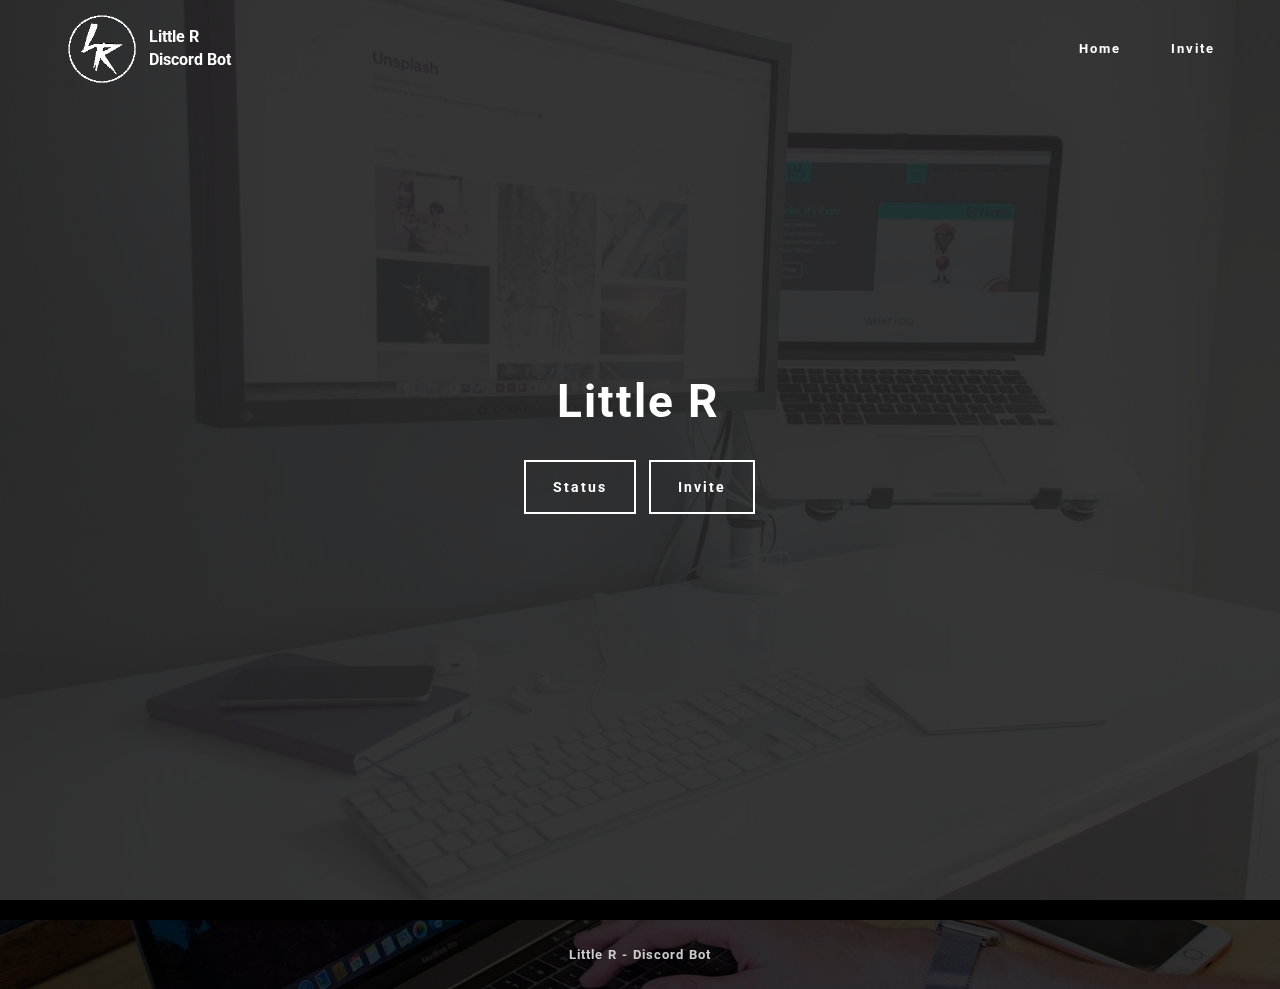
<file: index.html>
<!DOCTYPE html>
<html >
<head>
  <meta charset="UTF-8">
  <meta http-equiv="X-UA-Compatible" content="IE=edge">
  <meta name="generator" content="Mobirise v4.5.1, mobirise.com">
  <meta name="viewport" content="width=device-width, initial-scale=1, minimum-scale=1">
  <meta name="description" content="Little R - Welcome to Little R that maybe the world's new best friend!">
  <title>Little R - Home</title>
  <link rel="stylesheet" href="https://fonts.googleapis.com/css?family=Roboto:700,400&subset=cyrillic,latin,greek,vietnamese">
  <link rel="stylesheet" href="assets/web/assets/mobirise-icons/mobirise-icons.css">
  <link rel="stylesheet" href="assets/bootstrap/css/bootstrap.min.css">
  <link rel="stylesheet" href="assets/soundcloud-plugin/style.css">
  <link rel="stylesheet" href="assets/animate.css/animate.min.css">
  <link rel="stylesheet" href="https://netdna.bootstrapcdn.com/font-awesome/4.0.3/css/font-awesome.css">
  <link rel="stylesheet" href="assets/social-feed-plugin/jquery.socialfeed.css">
  <link rel="stylesheet" href="assets/social-feed-plugin/style.css">
  <link rel="stylesheet" href="assets/mobirise/css/style.css">
  <link rel="stylesheet" href="assets/mobirise/css/mbr-additional.css" type="text/css">
  <script async src="https://arc.io/widget.min.js#84pnUeZo"></script>
</head>
<body>
<section class="mbr-navbar mbr-navbar--freeze mbr-navbar--absolute mbr-navbar--sticky mbr-navbar--auto-collapse mbr-navbar--transparent" id="menu-1" data-rv-view="2">
    <div class="mbr-navbar__section mbr-section">
        <div class="mbr-section__container container">
            <div class="mbr-navbar__container">
                <div class="mbr-navbar__column mbr-navbar__column--s mbr-navbar__brand">
                    <span class="mbr-navbar__brand-link mbr-brand mbr-brand--inline">
                        <span class="mbr-brand__logo"><a href="index.html"><img src="assets/images/littler2-trans-128x128.png" class="mbr-navbar__brand-img mbr-brand__img" alt="LOGO" title="Little R"></a></span>
                        <span class="mbr-brand__name"><a class="mbr-brand__name text-white" href="index.html">Little R<br>Discord Bot</a></span>
                    </span>
                </div>
                <div class="mbr-navbar__hamburger mbr-hamburger"><span class="mbr-hamburger__line"></span></div>
                <div class="mbr-navbar__column mbr-navbar__menu">
                    <nav class="mbr-navbar__menu-box mbr-navbar__menu-box--inline-right">
                        <div class="mbr-navbar__column">
                            <ul class="mbr-navbar__items mbr-navbar__items--right float-left mbr-buttons mbr-buttons--freeze mbr-buttons--right btn-decorator mbr-buttons--active mbr-buttons--only-links"><li class="mbr-navbar__item"><a class="mbr-buttons__link btn text-white" href="index.html">Home</a></li><li class="mbr-navbar__item"><a class="mbr-buttons__link btn text-white" href="invite.html">Invite</a></li></ul>                            
                        </div>
                    </nav>
                </div>
            </div>
        </div>
    </div>
</section>

<section class="engine"><a href="https://mobirise.co/p">bootstrap dropdown</a></section><section class="mbr-box mbr-section mbr-section--relative mbr-section--fixed-size mbr-section--full-height mbr-section--bg-adapted mbr-parallax-background mbr-after-navbar" id="header4-0" data-rv-view="4" style="background-image: url(assets/images/mbr-1624x1080.jpg);">
    <div class="mbr-box__magnet mbr-box__magnet--sm-padding mbr-box__magnet--center-center">
        <div class="mbr-overlay" style="opacity: 0.9; background-color: rgb(34, 34, 34);"></div>
        <div class="mbr-box__container mbr-section__container container">
            <div class="mbr-box mbr-box--stretched"><div class="mbr-box__magnet mbr-box__magnet--center-center">
                <div class="row"><div class=" col-sm-8 col-sm-offset-2">
                    <div class="mbr-hero animated fadeInUp">
                        <h1 class="mbr-hero__text">Little R</h1>
                        <!-- <p class="mbr-hero__subtext">(In-development)</p> -->
                    </div>
                    <div class="mbr-buttons btn-inverse mbr-buttons--center"><a class="mbr-buttons__btn btn btn-lg animated fadeInUp delay btn-default" href="https://status.rustyrhuskey.tk/">Status</a> <a class="mbr-buttons__btn btn btn-lg animated fadeInUp delay btn-default" href="invite">Invite</a>  </div>
                </div></div>
            </div></div>
        </div>
        
    </div>
</section>

<!-- <section class="mbr-section mbr-section--relative mbr-section--fixed-size" id="features1-21" data-rv-view="9" style="background-color: rgb(255, 255, 255);">
    
    <div class="mbr-section__container mbr-section__container--std-top-padding mbr-section__container--sm-bot-padding mbr-section-title container" style="padding-top: 93px;">
        <div class="mbr-header mbr-header--center mbr-header--wysiwyg row">
            <div class="col-sm-8 col-sm-offset-2">
                <h3 class="mbr-header__text">FEATURES</h3>
                
            </div>
        </div>
    </div>
    <div class="mbr-section__container container">
        <div class="mbr-section__row row">
            <div class="mbr-section__col col-xs-12 col-sm-4">
                <div class="mbr-section__container mbr-section__container--center mbr-section__container--middle">
                    <figure class="mbr-figure"><span class="mbri-protect mbr-iconfont mbr-iconfont-features1"></span></figure>
                </div>
                <div class="mbr-section__container mbr-section__container--middle">
                    <div class="mbr-header mbr-header--reduce mbr-header--center mbr-header--wysiwyg">
                        <h3 class="mbr-header__text">Moderation</h3>
                    </div>
                </div>
                <div class="mbr-section__container mbr-section__container--last" style="padding-bottom: 93px;">
                    <div class="mbr-article mbr-article--wysiwyg">
                        <p>Advanced moderation tools just for your discord server with logs, purging, banning, kicking, and more!</p>
                    </div>
                </div>
                
            </div>
            <div class="mbr-section__col col-xs-12 col-sm-4">
                <div class="mbr-section__container mbr-section__container--center mbr-section__container--middle">
                    <figure class="mbr-figure"><span class="mbri-paper-plane mbr-iconfont mbr-iconfont-features1"></span></figure>
                </div>
                <div class="mbr-section__container mbr-section__container--middle">
                    <div class="mbr-header mbr-header--reduce mbr-header--center mbr-header--wysiwyg">
                        <h3 class="mbr-header__text">Fun</h3>
                    </div>
                </div>
                <div class="mbr-section__container mbr-section__container--last" style="padding-bottom: 93px;">
                    <div class="mbr-article mbr-article--wysiwyg">
                        <p>One of the most funniest bots ever! Featuring Yomomma, coin flipping, 8ball, and many more!</p>
                    </div>
                </div>
                
            </div>
            
            <div class="mbr-section__col col-xs-12 col-sm-4">
                <div class="mbr-section__container mbr-section__container--center mbr-section__container--middle">
                    <figure class="mbr-figure"><span class="mbri-video mbr-iconfont mbr-iconfont-features1"></span></figure>
                </div>
                <div class="mbr-section__container mbr-section__container--middle">
                    <div class="mbr-header mbr-header--reduce mbr-header--center mbr-header--wysiwyg">
                        <h3 class="mbr-header__text">Music</h3>
                    </div>
                </div>
                <div class="mbr-section__container mbr-section__container--last" style="padding-bottom: 93px;">
                    <div class="mbr-article mbr-article--wysiwyg">
                        <p>Little R is configured to act as a YouTube music player also! You may see another page soon about this feature!</p>
                    </div>
                </div>
                
            </div>
            
            
            
            
            
        </div>
    </div>
</section> -->

<section class="mbr-section mbr-section--relative mbr-section--short-paddings" id="msg-box2-y" data-rv-view="14" style="background-color: rgb(0, 0, 0);">

    

    <div class="mbr-section__container mbr-section__container--isolated container" style="padding-top: 20px; padding-bottom: 0px;">
        <div class="row">
            <div class="mbr-box mbr-box--fixed mbr-box--adapted">
                <div class="mbr-box__magnet mbr-box__magnet--top-left mbr-section__left col-sm-8">
                    
                    
                </div>
                <div class="mbr-box__magnet mbr-box__magnet--top-left mbr-section__right col-sm-4">
                    
                </div>
            </div>
        </div>
    </div>

</section>

<!-- <section class="mbr-social-feed loading" id="feed-d" data-facebook="" data-twitter="RHGRDev" data-google="" data-posts="5" data-youtube="" data-rv-view="0" style="background-image: url(assets/images/mbr-2000x1334.jpg); padding-top: 80px; padding-bottom: 120px;">
    <div class="mbr-overlay" style="opacity: 0.6; background-color: rgb(0, 0, 0);">
    </div>
    <img class="social-feed-container-loading" alt="" src="assets/images/loading.svg">
    <div class="social-feed-container">
    </div>
</section>

<section class="mbr-section mbr-section--relative mbr-section--short-paddings" id="msg-box2-z" data-rv-view="17" style="background-color: rgb(0, 0, 0);">

    

    <div class="mbr-section__container mbr-section__container--isolated container" style="padding-top: 20px; padding-bottom: 0px;">
        <div class="row">
            <div class="mbr-box mbr-box--fixed mbr-box--adapted">
                <div class="mbr-box__magnet mbr-box__magnet--top-left mbr-section__left col-sm-8">
                    
                    
                </div>
                <div class="mbr-box__magnet mbr-box__magnet--top-left mbr-section__right col-sm-4">
                    
                </div>
            </div>
        </div>
    </div>

</section>

<section class="mbr-section mbr-section--relative mbr-section--fixed-size" id="features1-t" data-rv-view="20" style="background-color: rgb(255, 255, 255);">
    
    <div class="mbr-section__container mbr-section__container--std-top-padding mbr-section__container--sm-bot-padding mbr-section-title container" style="padding-top: 93px;">
        <div class="mbr-header mbr-header--center mbr-header--wysiwyg row">
            <div class="col-sm-8 col-sm-offset-2">
                <h3 class="mbr-header__text">BONUS</h3>
                
            </div>
        </div>
    </div>
    <div class="mbr-section__container container">
        <div class="mbr-section__row row">
            <div class="mbr-section__col col-xs-12 col-sm-4">
                <div class="mbr-section__container mbr-section__container--center mbr-section__container--middle">
                    <figure class="mbr-figure"><span class="mbri-github mbr-iconfont mbr-iconfont-features1"></span></figure>
                </div>
                <div class="mbr-section__container mbr-section__container--middle">
                    <div class="mbr-header mbr-header--reduce mbr-header--center mbr-header--wysiwyg">
                        <h3 class="mbr-header__text">Discord.js Library</h3>
                    </div>
                </div>
                <div class="mbr-section__container mbr-section__container--last" style="padding-bottom: 93px;">
                    <div class="mbr-article mbr-article--wysiwyg">
                        <p>discord.js (v11.2.1) is one of many libraries to build a discord bot on.&nbsp;</p>
                    </div>
                </div>
                
            </div>
            <div class="mbr-section__col col-xs-12 col-sm-4">
                <div class="mbr-section__container mbr-section__container--center mbr-section__container--middle">
                    <figure class="mbr-figure"><span class="mbri-chat mbr-iconfont mbr-iconfont-features1"></span></figure>
                </div>
                <div class="mbr-section__container mbr-section__container--middle">
                    <div class="mbr-header mbr-header--reduce mbr-header--center mbr-header--wysiwyg">
                        <h3 class="mbr-header__text">Responsive</h3>
                    </div>
                </div>
                <div class="mbr-section__container mbr-section__container--last" style="padding-bottom: 93px;">
                    <div class="mbr-article mbr-article--wysiwyg">
                        <p>One of the most reponsive 24/7 command handler in the world! Responds in seconds with nearly 0% downtime!</p>
                    </div>
                </div>
                
            </div>
            
            <div class="mbr-section__col col-xs-12 col-sm-4">
                <div class="mbr-section__container mbr-section__container--center mbr-section__container--middle">
                    <figure class="mbr-figure"><span class="mbri-sites mbr-iconfont mbr-iconfont-features1"></span></figure>
                </div>
                <div class="mbr-section__container mbr-section__container--middle">
                    <div class="mbr-header mbr-header--reduce mbr-header--center mbr-header--wysiwyg">
                        <h3 class="mbr-header__text">Modules</h3>
                    </div>
                </div>
                <div class="mbr-section__container mbr-section__container--last" style="padding-bottom: 93px;">
                    <div class="mbr-article mbr-article--wysiwyg">
                        <p>Little R is modulated like crazy getting <strong>INSANE &nbsp;</strong>responce time! This makes sure it will respond everytime you trigger a command!</p>
                    </div>
                </div>
                
            </div>
            
            
            
            
            
        </div>
    </div>
</section>

<section class="mbr-section mbr-section--relative mbr-section--fixed-size" id="features1-u" data-rv-view="23" style="background-color: rgb(255, 255, 255);">
    
    
    <div class="mbr-section__container container mbr-section__container--std-top-padding" style="padding-top: 93px;">
        <div class="mbr-section__row row">
            <div class="mbr-section__col col-xs-12 col-sm-6">
                <div class="mbr-section__container mbr-section__container--center mbr-section__container--middle">
                    <figure class="mbr-figure"><span class="mbri-speed mbr-iconfont mbr-iconfont-features1"></span></figure>
                </div>
                <div class="mbr-section__container mbr-section__container--middle">
                    <div class="mbr-header mbr-header--reduce mbr-header--center mbr-header--wysiwyg">
                        <h3 class="mbr-header__text">Powerful Hosting</h3>
                    </div>
                </div>
                <div class="mbr-section__container mbr-section__container--last" style="padding-bottom: 93px;">
                    <div class="mbr-article mbr-article--wysiwyg">
                        <p>Yes, Little R is hosted on the world's best #1 hosting service to provide every user with low MB usage!</p>
                    </div>
                </div>
                
            </div>
            <div class="mbr-section__col col-xs-12 col-sm-6">
                <div class="mbr-section__container mbr-section__container--center mbr-section__container--middle">
                    <figure class="mbr-figure"><span class="mbri-setting3 mbr-iconfont mbr-iconfont-features1"></span></figure>
                </div>
                <div class="mbr-section__container mbr-section__container--middle">
                    <div class="mbr-header mbr-header--reduce mbr-header--center mbr-header--wysiwyg">
                        <h3 class="mbr-header__text">Customization</h3>
                    </div>
                </div>
                <div class="mbr-section__container mbr-section__container--last" style="padding-bottom: 93px;">
                    <div class="mbr-article mbr-article--wysiwyg">
                        <p>I really want to implement this really soon!</p>
                    </div>
                </div>
                
            </div>
            
            
            
            
            
            
            
        </div>
    </div>
</section>

<section class="mbr-section mbr-section--relative mbr-section--short-paddings" id="msg-box2-10" data-rv-view="26" style="background-color: rgb(0, 0, 0);">

    

    <div class="mbr-section__container mbr-section__container--isolated container" style="padding-top: 20px; padding-bottom: 0px;">
        <div class="row">
            <div class="mbr-box mbr-box--fixed mbr-box--adapted">
                <div class="mbr-box__magnet mbr-box__magnet--top-left mbr-section__left col-sm-8">
                    
                    
                </div>
                <div class="mbr-box__magnet mbr-box__magnet--top-left mbr-section__right col-sm-4">
                    
                </div>
            </div>
        </div>
    </div>

</section> -->

<footer class="mbr-section mbr-section--relative mbr-section--fixed-size mbr-parallax-background" id="footer1-3" data-rv-view="12" style="background-image: url(assets/images/mbr-1-1620x1080.jpg);">
    <div class="mbr-overlay" style="opacity: 0.8; background-color: rgb(0, 0, 0);"></div>
    <div class="mbr-section__container container">
        <div class="mbr-footer mbr-footer--wysiwyg row" style="padding-top: 24.6px; padding-bottom: 24.6px;">
            <div class="col-sm-12">
              <p class="mbr-footer__copyright"><strong>Little R - Discord Bot</strong></p>
            </div>
        </div>
    </div>
</footer>


  <script src="assets/web/assets/jquery/jquery.min.js"></script>
  <script src="assets/bootstrap/js/bootstrap.min.js"></script>
  <script src="assets/smooth-scroll/smooth-scroll.js"></script>
  <script src="assets/jarallax/jarallax.js"></script>
  <script src="assets/social-feed-plugin/codebird.min.js"></script>
  <script src="assets/social-feed-plugin/moment.js"></script>
  <script src="assets/social-feed-plugin/en-gb.js"></script>
  <script src="assets/social-feed-plugin/doT.js"></script>
  <script src="assets/social-feed-plugin/jquery.socialfeed.js"></script>
  <script src="assets/social-feed-plugin/main.js"></script>
  <script src="assets/mobirise/js/script.js"></script>
  
  
</body>
</html>
</file>
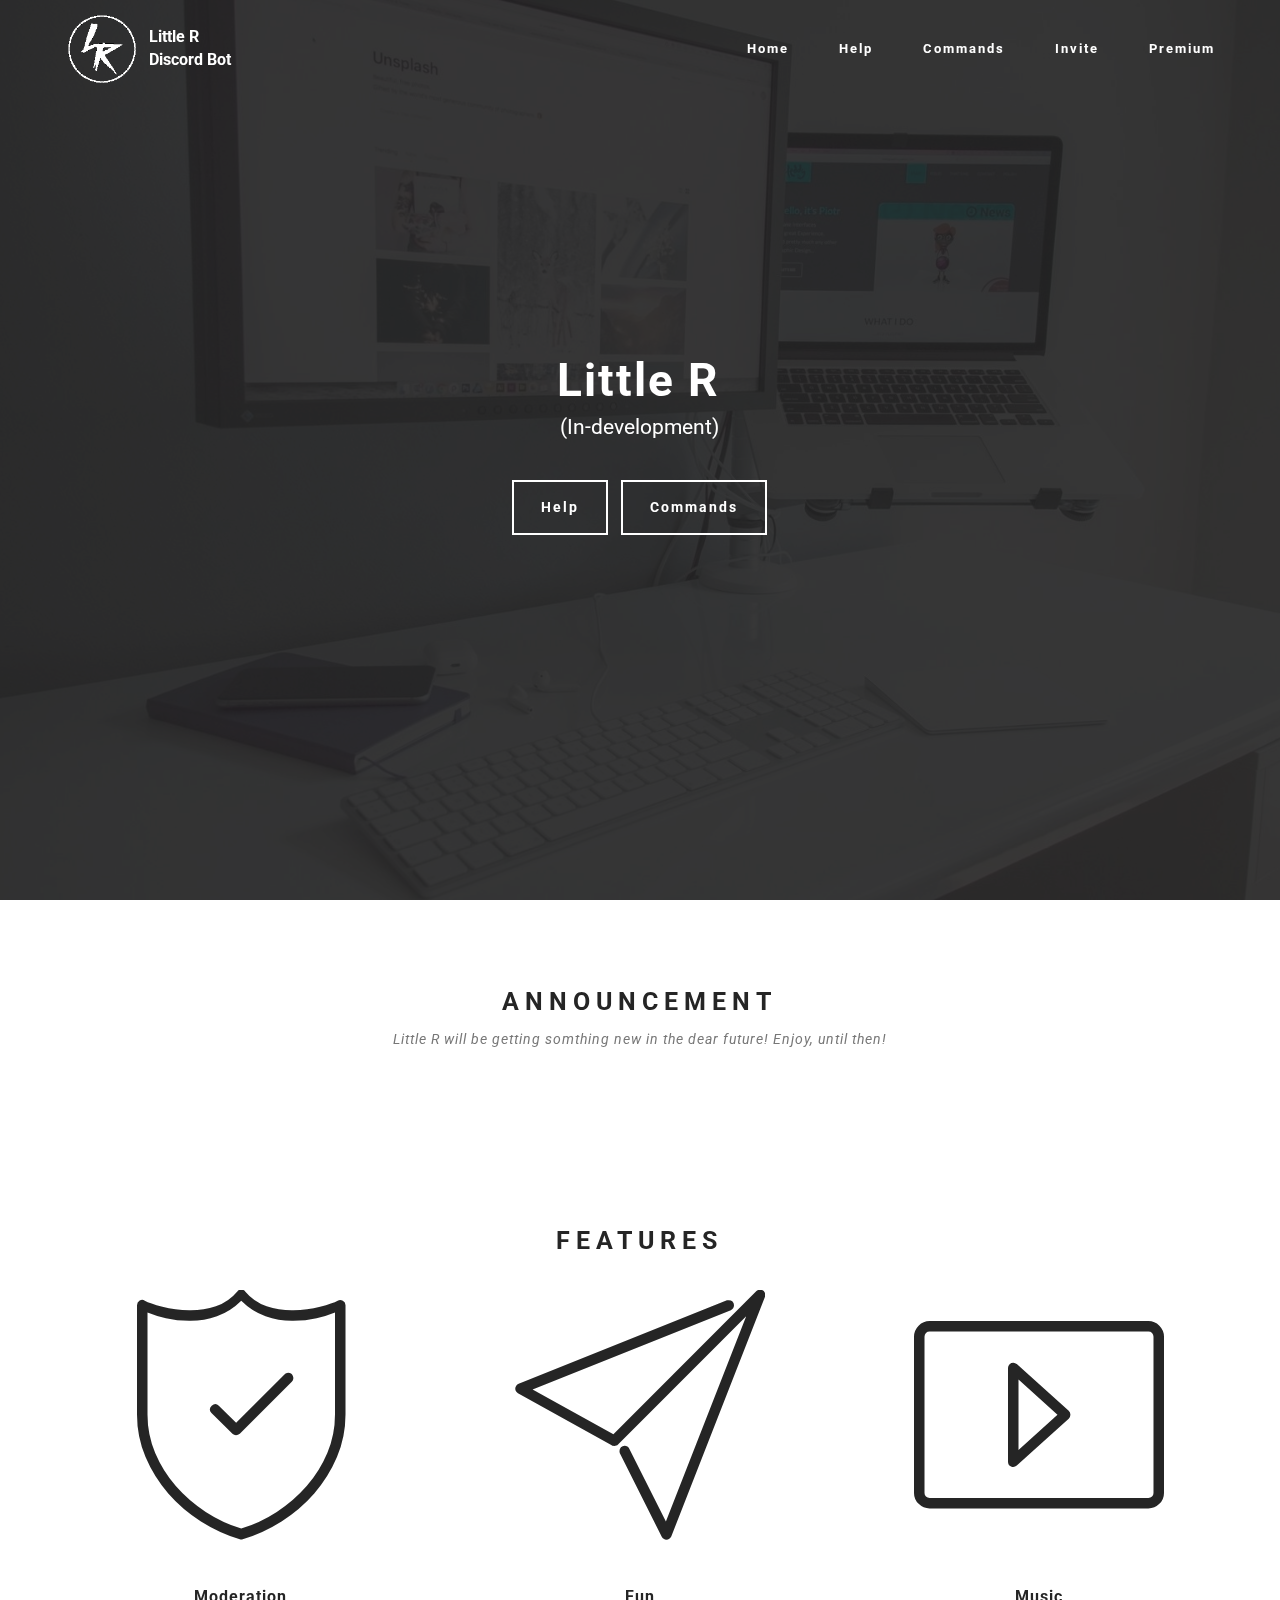
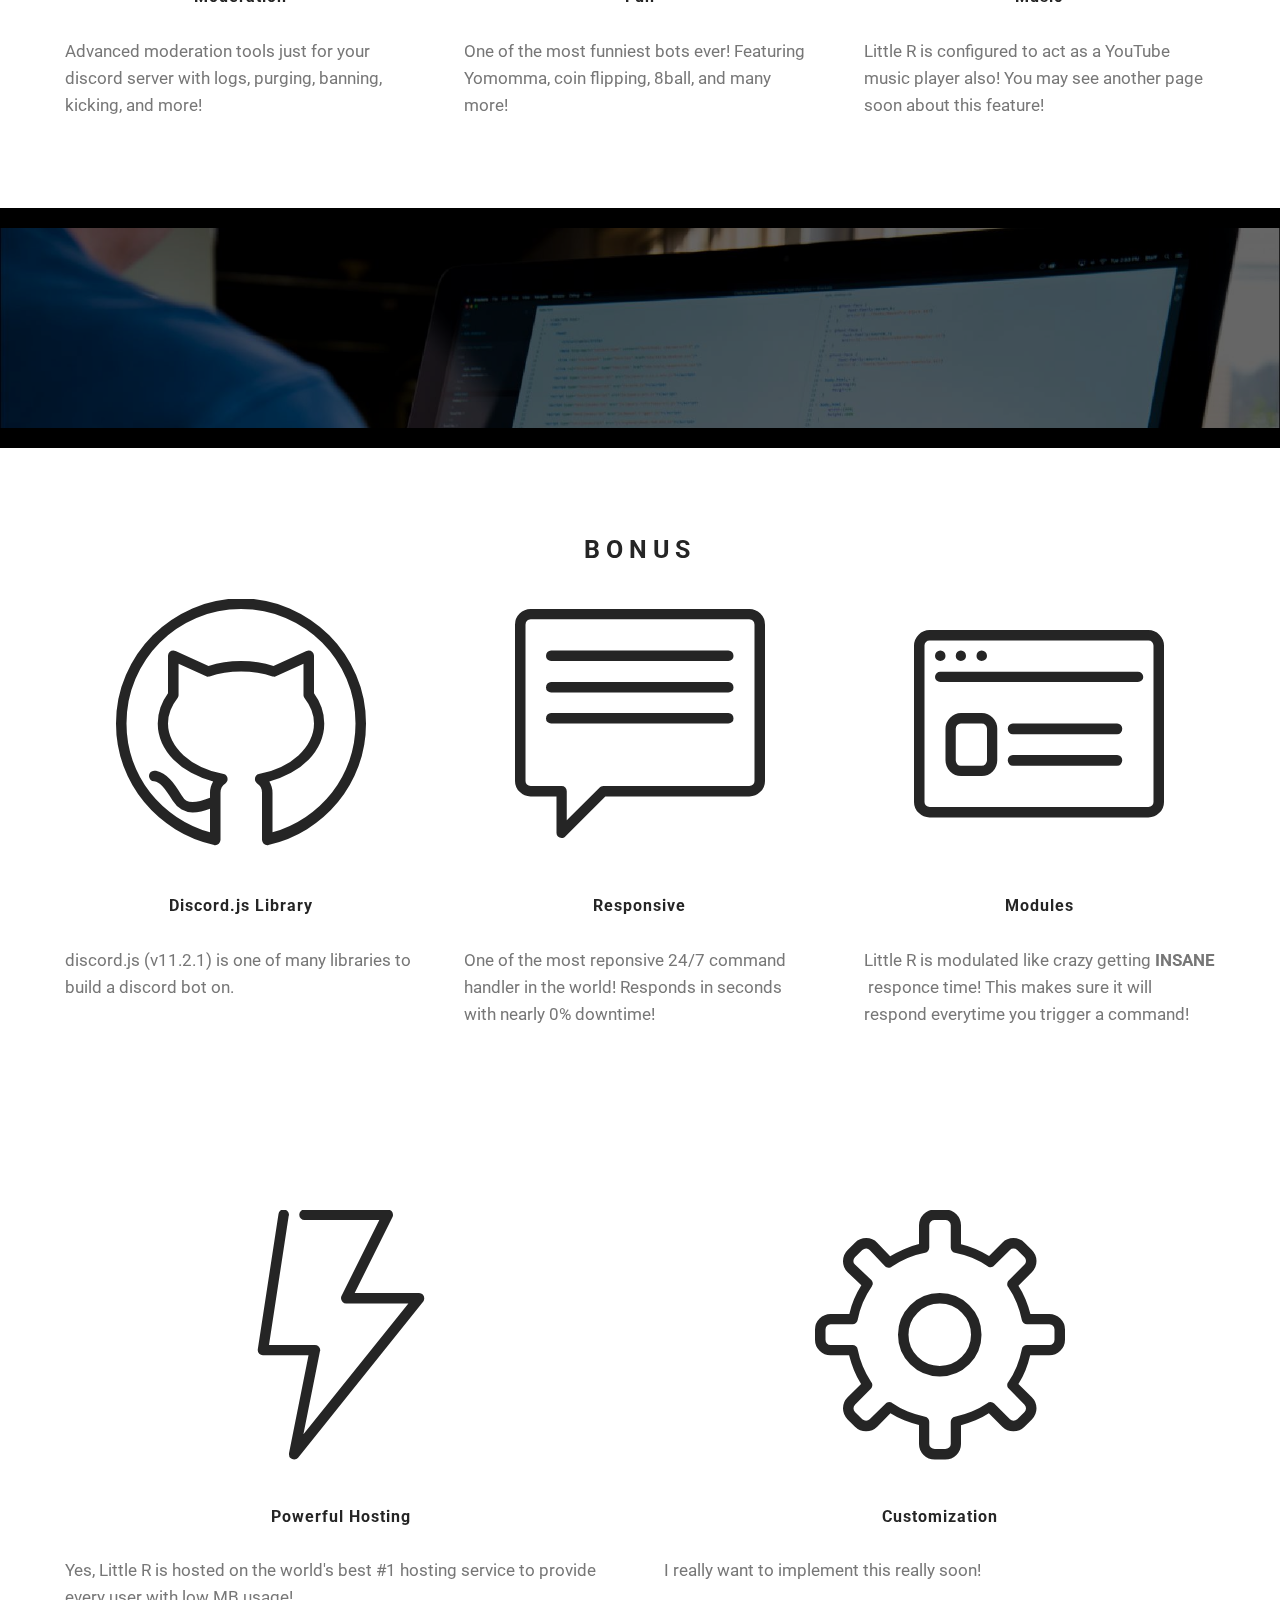
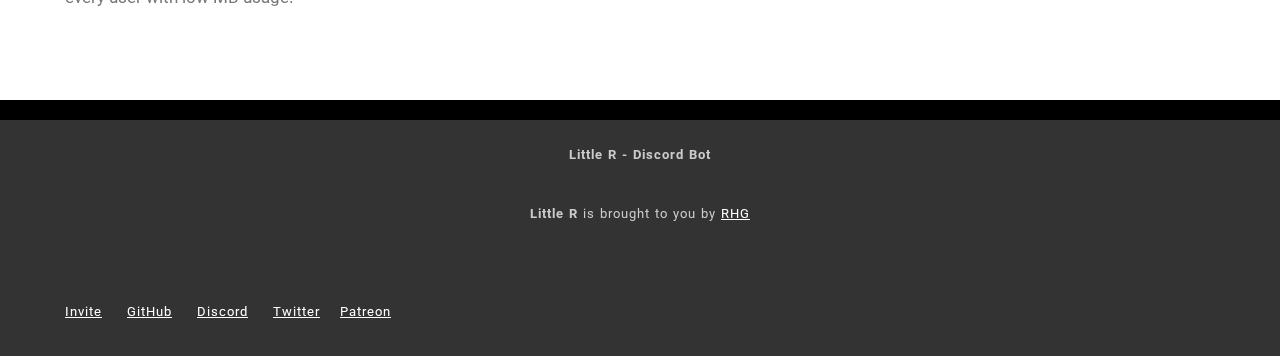
<file: index2.html>
<!DOCTYPE html>
<html >
<head>
  <!-- Site made with Mobirise Website Builder v4.5.1, https://mobirise.com -->
  <meta charset="UTF-8">
  <meta http-equiv="X-UA-Compatible" content="IE=edge">
  <meta name="generator" content="Mobirise v4.5.1, mobirise.com">
  <meta name="viewport" content="width=device-width, initial-scale=1, minimum-scale=1">
  <meta name="description" content="Little R - Welcome to Little R that maybe the world's new best friend!">
  <title>Little R - Home</title>
  <link rel="stylesheet" href="https://fonts.googleapis.com/css?family=Roboto:700,400&subset=cyrillic,latin,greek,vietnamese">
  <link rel="stylesheet" href="assets/web/assets/mobirise-icons/mobirise-icons.css">
  <link rel="stylesheet" href="assets/bootstrap/css/bootstrap.min.css">
  <link rel="stylesheet" href="assets/soundcloud-plugin/style.css">
  <link rel="stylesheet" href="assets/animate.css/animate.min.css">
  <link rel="stylesheet" href="https://netdna.bootstrapcdn.com/font-awesome/4.0.3/css/font-awesome.css">
  <link rel="stylesheet" href="assets/social-feed-plugin/jquery.socialfeed.css">
  <link rel="stylesheet" href="assets/social-feed-plugin/style.css">
  <link rel="stylesheet" href="assets/mobirise/css/style.css">
  <link rel="stylesheet" href="assets/mobirise/css/mbr-additional.css" type="text/css">
  
</head>
<body>
<section class="mbr-navbar mbr-navbar--freeze mbr-navbar--absolute mbr-navbar--sticky mbr-navbar--auto-collapse mbr-navbar--transparent" id="menu-1" data-rv-view="2">
    <div class="mbr-navbar__section mbr-section">
        <div class="mbr-section__container container">
            <div class="mbr-navbar__container">
                <div class="mbr-navbar__column mbr-navbar__column--s mbr-navbar__brand">
                    <span class="mbr-navbar__brand-link mbr-brand mbr-brand--inline">
                        <span class="mbr-brand__logo"><a href="index.html"><img src="assets/images/littler2-trans-128x128.png" class="mbr-navbar__brand-img mbr-brand__img" alt="LOGO" title="Little R"></a></span>
                        <span class="mbr-brand__name"><a class="mbr-brand__name text-white" href="index.html">Little R<br>Discord Bot</a></span>
                    </span>
                </div>
                <div class="mbr-navbar__hamburger mbr-hamburger"><span class="mbr-hamburger__line"></span></div>
                <div class="mbr-navbar__column mbr-navbar__menu">
                    <nav class="mbr-navbar__menu-box mbr-navbar__menu-box--inline-right">
                        <div class="mbr-navbar__column">
                            <ul class="mbr-navbar__items mbr-navbar__items--right float-left mbr-buttons mbr-buttons--freeze mbr-buttons--right btn-decorator mbr-buttons--active mbr-buttons--only-links"><li class="mbr-navbar__item"><a class="mbr-buttons__link btn text-white" href="index.html">Home</a></li><li class="mbr-navbar__item"><a class="mbr-buttons__link btn text-white" href="help.html">Help</a></li> <li class="mbr-navbar__item"><a class="mbr-buttons__link btn text-white" href="commands.html">Commands</a></li> <li class="mbr-navbar__item"><a class="mbr-buttons__link btn text-white" href="invite.html">Invite</a></li> <li class="mbr-navbar__item"><a class="mbr-buttons__link btn text-white" href="premium.html">Premium</a></li></ul>                            
                            
                        </div>
                    </nav>
                </div>
            </div>
        </div>
    </div>
</section>

<section class="engine"><a href="https://mobirise.co/p">bootstrap dropdown</a></section><section class="mbr-box mbr-section mbr-section--relative mbr-section--fixed-size mbr-section--full-height mbr-section--bg-adapted mbr-parallax-background mbr-after-navbar" id="header4-0" data-rv-view="4" style="background-image: url(assets/images/mbr-1624x1080.jpg);">
    <div class="mbr-box__magnet mbr-box__magnet--sm-padding mbr-box__magnet--center-center">
        <div class="mbr-overlay" style="opacity: 0.9; background-color: rgb(34, 34, 34);"></div>
        <div class="mbr-box__container mbr-section__container container">
            <div class="mbr-box mbr-box--stretched"><div class="mbr-box__magnet mbr-box__magnet--center-center">
                <div class="row"><div class=" col-sm-8 col-sm-offset-2">
                    <div class="mbr-hero animated fadeInUp">
                        <h1 class="mbr-hero__text">Little R</h1>
                        <p class="mbr-hero__subtext">(In-development)</p>
                    </div>
                    <div class="mbr-buttons btn-inverse mbr-buttons--center"><a class="mbr-buttons__btn btn btn-lg animated fadeInUp delay btn-default" href="help.html">Help</a> <a class="mbr-buttons__btn btn btn-lg animated fadeInUp delay btn-default" href="commands.html">Commands</a>  </div>
                </div></div>
            </div></div>
        </div>
        
    </div>
</section>

<section class="mbr-section" id="header3-22" data-rv-view="7">
    <div class="mbr-section__container container mbr-section__container--isolated">
        <div class="mbr-header mbr-header--wysiwyg row">
            <div class="col-sm-8 col-sm-offset-2">
                <h3 class="mbr-header__text">ANNOUNCEMENT</h3>
                <p class="mbr-header__subtext">Little R will be getting somthing new in the dear future! Enjoy, until then!</p>
            </div>
        </div>
    </div>
</section>

<section class="mbr-section mbr-section--relative mbr-section--fixed-size" id="features1-21" data-rv-view="9" style="background-color: rgb(255, 255, 255);">
    
    <div class="mbr-section__container mbr-section__container--std-top-padding mbr-section__container--sm-bot-padding mbr-section-title container" style="padding-top: 93px;">
        <div class="mbr-header mbr-header--center mbr-header--wysiwyg row">
            <div class="col-sm-8 col-sm-offset-2">
                <h3 class="mbr-header__text">FEATURES</h3>
                
            </div>
        </div>
    </div>
    <div class="mbr-section__container container">
        <div class="mbr-section__row row">
            <div class="mbr-section__col col-xs-12 col-sm-4">
                <div class="mbr-section__container mbr-section__container--center mbr-section__container--middle">
                    <figure class="mbr-figure"><span class="mbri-protect mbr-iconfont mbr-iconfont-features1"></span></figure>
                </div>
                <div class="mbr-section__container mbr-section__container--middle">
                    <div class="mbr-header mbr-header--reduce mbr-header--center mbr-header--wysiwyg">
                        <h3 class="mbr-header__text">Moderation</h3>
                    </div>
                </div>
                <div class="mbr-section__container mbr-section__container--last" style="padding-bottom: 93px;">
                    <div class="mbr-article mbr-article--wysiwyg">
                        <p>Advanced moderation tools just for your discord server with logs, purging, banning, kicking, and more!</p>
                    </div>
                </div>
                
            </div>
            <div class="mbr-section__col col-xs-12 col-sm-4">
                <div class="mbr-section__container mbr-section__container--center mbr-section__container--middle">
                    <figure class="mbr-figure"><span class="mbri-paper-plane mbr-iconfont mbr-iconfont-features1"></span></figure>
                </div>
                <div class="mbr-section__container mbr-section__container--middle">
                    <div class="mbr-header mbr-header--reduce mbr-header--center mbr-header--wysiwyg">
                        <h3 class="mbr-header__text">Fun</h3>
                    </div>
                </div>
                <div class="mbr-section__container mbr-section__container--last" style="padding-bottom: 93px;">
                    <div class="mbr-article mbr-article--wysiwyg">
                        <p>One of the most funniest bots ever! Featuring Yomomma, coin flipping, 8ball, and many more!</p>
                    </div>
                </div>
                
            </div>
            
            <div class="mbr-section__col col-xs-12 col-sm-4">
                <div class="mbr-section__container mbr-section__container--center mbr-section__container--middle">
                    <figure class="mbr-figure"><span class="mbri-video mbr-iconfont mbr-iconfont-features1"></span></figure>
                </div>
                <div class="mbr-section__container mbr-section__container--middle">
                    <div class="mbr-header mbr-header--reduce mbr-header--center mbr-header--wysiwyg">
                        <h3 class="mbr-header__text">Music</h3>
                    </div>
                </div>
                <div class="mbr-section__container mbr-section__container--last" style="padding-bottom: 93px;">
                    <div class="mbr-article mbr-article--wysiwyg">
                        <p>Little R is configured to act as a YouTube music player also! You may see another page soon about this feature!</p>
                    </div>
                </div>
                
            </div>
            
            
            
            
            
        </div>
    </div>
</section>

<section class="mbr-section mbr-section--relative mbr-section--short-paddings" id="msg-box2-y" data-rv-view="14" style="background-color: rgb(0, 0, 0);">

    

    <div class="mbr-section__container mbr-section__container--isolated container" style="padding-top: 20px; padding-bottom: 0px;">
        <div class="row">
            <div class="mbr-box mbr-box--fixed mbr-box--adapted">
                <div class="mbr-box__magnet mbr-box__magnet--top-left mbr-section__left col-sm-8">
                    
                    
                </div>
                <div class="mbr-box__magnet mbr-box__magnet--top-left mbr-section__right col-sm-4">
                    
                </div>
            </div>
        </div>
    </div>

</section>

<section class="mbr-social-feed loading" id="feed-d" data-facebook="" data-twitter="RHGRDev" data-google="" data-posts="5" data-youtube="" data-rv-view="0" style="background-image: url(assets/images/mbr-2000x1334.jpg); padding-top: 80px; padding-bottom: 120px;">
    <div class="mbr-overlay" style="opacity: 0.6; background-color: rgb(0, 0, 0);">
    </div>
    <img class="social-feed-container-loading" alt="" src="assets/images/loading.svg">
    <div class="social-feed-container">
    </div>
</section>

<section class="mbr-section mbr-section--relative mbr-section--short-paddings" id="msg-box2-z" data-rv-view="17" style="background-color: rgb(0, 0, 0);">

    

    <div class="mbr-section__container mbr-section__container--isolated container" style="padding-top: 20px; padding-bottom: 0px;">
        <div class="row">
            <div class="mbr-box mbr-box--fixed mbr-box--adapted">
                <div class="mbr-box__magnet mbr-box__magnet--top-left mbr-section__left col-sm-8">
                    
                    
                </div>
                <div class="mbr-box__magnet mbr-box__magnet--top-left mbr-section__right col-sm-4">
                    
                </div>
            </div>
        </div>
    </div>

</section>

<section class="mbr-section mbr-section--relative mbr-section--fixed-size" id="features1-t" data-rv-view="20" style="background-color: rgb(255, 255, 255);">
    
    <div class="mbr-section__container mbr-section__container--std-top-padding mbr-section__container--sm-bot-padding mbr-section-title container" style="padding-top: 93px;">
        <div class="mbr-header mbr-header--center mbr-header--wysiwyg row">
            <div class="col-sm-8 col-sm-offset-2">
                <h3 class="mbr-header__text">BONUS</h3>
                
            </div>
        </div>
    </div>
    <div class="mbr-section__container container">
        <div class="mbr-section__row row">
            <div class="mbr-section__col col-xs-12 col-sm-4">
                <div class="mbr-section__container mbr-section__container--center mbr-section__container--middle">
                    <figure class="mbr-figure"><span class="mbri-github mbr-iconfont mbr-iconfont-features1"></span></figure>
                </div>
                <div class="mbr-section__container mbr-section__container--middle">
                    <div class="mbr-header mbr-header--reduce mbr-header--center mbr-header--wysiwyg">
                        <h3 class="mbr-header__text">Discord.js Library</h3>
                    </div>
                </div>
                <div class="mbr-section__container mbr-section__container--last" style="padding-bottom: 93px;">
                    <div class="mbr-article mbr-article--wysiwyg">
                        <p>discord.js (v11.2.1) is one of many libraries to build a discord bot on.&nbsp;</p>
                    </div>
                </div>
                
            </div>
            <div class="mbr-section__col col-xs-12 col-sm-4">
                <div class="mbr-section__container mbr-section__container--center mbr-section__container--middle">
                    <figure class="mbr-figure"><span class="mbri-chat mbr-iconfont mbr-iconfont-features1"></span></figure>
                </div>
                <div class="mbr-section__container mbr-section__container--middle">
                    <div class="mbr-header mbr-header--reduce mbr-header--center mbr-header--wysiwyg">
                        <h3 class="mbr-header__text">Responsive</h3>
                    </div>
                </div>
                <div class="mbr-section__container mbr-section__container--last" style="padding-bottom: 93px;">
                    <div class="mbr-article mbr-article--wysiwyg">
                        <p>One of the most reponsive 24/7 command handler in the world! Responds in seconds with nearly 0% downtime!</p>
                    </div>
                </div>
                
            </div>
            
            <div class="mbr-section__col col-xs-12 col-sm-4">
                <div class="mbr-section__container mbr-section__container--center mbr-section__container--middle">
                    <figure class="mbr-figure"><span class="mbri-sites mbr-iconfont mbr-iconfont-features1"></span></figure>
                </div>
                <div class="mbr-section__container mbr-section__container--middle">
                    <div class="mbr-header mbr-header--reduce mbr-header--center mbr-header--wysiwyg">
                        <h3 class="mbr-header__text">Modules</h3>
                    </div>
                </div>
                <div class="mbr-section__container mbr-section__container--last" style="padding-bottom: 93px;">
                    <div class="mbr-article mbr-article--wysiwyg">
                        <p>Little R is modulated like crazy getting <strong>INSANE &nbsp;</strong>responce time! This makes sure it will respond everytime you trigger a command!</p>
                    </div>
                </div>
                
            </div>
            
            
            
            
            
        </div>
    </div>
</section>

<section class="mbr-section mbr-section--relative mbr-section--fixed-size" id="features1-u" data-rv-view="23" style="background-color: rgb(255, 255, 255);">
    
    
    <div class="mbr-section__container container mbr-section__container--std-top-padding" style="padding-top: 93px;">
        <div class="mbr-section__row row">
            <div class="mbr-section__col col-xs-12 col-sm-6">
                <div class="mbr-section__container mbr-section__container--center mbr-section__container--middle">
                    <figure class="mbr-figure"><span class="mbri-speed mbr-iconfont mbr-iconfont-features1"></span></figure>
                </div>
                <div class="mbr-section__container mbr-section__container--middle">
                    <div class="mbr-header mbr-header--reduce mbr-header--center mbr-header--wysiwyg">
                        <h3 class="mbr-header__text">Powerful Hosting</h3>
                    </div>
                </div>
                <div class="mbr-section__container mbr-section__container--last" style="padding-bottom: 93px;">
                    <div class="mbr-article mbr-article--wysiwyg">
                        <p>Yes, Little R is hosted on the world's best #1 hosting service to provide every user with low MB usage!</p>
                    </div>
                </div>
                
            </div>
            <div class="mbr-section__col col-xs-12 col-sm-6">
                <div class="mbr-section__container mbr-section__container--center mbr-section__container--middle">
                    <figure class="mbr-figure"><span class="mbri-setting3 mbr-iconfont mbr-iconfont-features1"></span></figure>
                </div>
                <div class="mbr-section__container mbr-section__container--middle">
                    <div class="mbr-header mbr-header--reduce mbr-header--center mbr-header--wysiwyg">
                        <h3 class="mbr-header__text">Customization</h3>
                    </div>
                </div>
                <div class="mbr-section__container mbr-section__container--last" style="padding-bottom: 93px;">
                    <div class="mbr-article mbr-article--wysiwyg">
                        <p>I really want to implement this really soon!</p>
                    </div>
                </div>
                
            </div>
            
            
            
            
            
            
            
        </div>
    </div>
</section>

<section class="mbr-section mbr-section--relative mbr-section--short-paddings" id="msg-box2-10" data-rv-view="26" style="background-color: rgb(0, 0, 0);">

    

    <div class="mbr-section__container mbr-section__container--isolated container" style="padding-top: 20px; padding-bottom: 0px;">
        <div class="row">
            <div class="mbr-box mbr-box--fixed mbr-box--adapted">
                <div class="mbr-box__magnet mbr-box__magnet--top-left mbr-section__left col-sm-8">
                    
                    
                </div>
                <div class="mbr-box__magnet mbr-box__magnet--top-left mbr-section__right col-sm-4">
                    
                </div>
            </div>
        </div>
    </div>

</section>

<footer class="mbr-section mbr-section--relative mbr-section--fixed-size mbr-parallax-background" id="footer1-3" data-rv-view="12" style="background-image: url(assets/images/mbr-1-1620x1080.jpg);">
    <div class="mbr-overlay" style="opacity: 0.8; background-color: rgb(0, 0, 0);"></div>
    <div class="mbr-section__container container">
        <div class="mbr-footer mbr-footer--wysiwyg row" style="padding-top: 24.6px; padding-bottom: 24.6px;">
            <div class="col-sm-12">
                <p class="mbr-footer__copyright"></p><p><strong>Little R - Discord Bot</strong></p><p><strong><br></strong></p><p><strong> Little R </strong>is brought to you by&nbsp;<a href="http://GitHub.com/RHGDEV" class="text-white">RHG</a></p><br><br><p><a href="http://GitHub.com/RHGDEV" class="text-white"><br></a></p><a href="invite.html" class="text-white">Invite</a>&nbsp; &nbsp; &nbsp;<a href="https://github.com/RHGDEV/Little-r" class="text-white" target="_blank">GitHub</a>&nbsp; &nbsp; &nbsp;<a href="https://discord.gg/uWjzsEY" class="text-white" target="_blank">Discord</a>&nbsp; &nbsp; &nbsp;<a href="http://www.twitter.com/RHGRDev" target="_blank" class="text-white">Twitter</a>&nbsp; &nbsp;&nbsp;<a href="http://www.patreon.com/_RHG" target="_blank" class="text-white">Patreon</a><p></p>
            </div>
        </div>
    </div>
</footer>


  <script src="assets/web/assets/jquery/jquery.min.js"></script>
  <script src="assets/bootstrap/js/bootstrap.min.js"></script>
  <script src="assets/smooth-scroll/smooth-scroll.js"></script>
  <script src="assets/jarallax/jarallax.js"></script>
  <script src="assets/social-feed-plugin/codebird.min.js"></script>
  <script src="assets/social-feed-plugin/moment.js"></script>
  <script src="assets/social-feed-plugin/en-gb.js"></script>
  <script src="assets/social-feed-plugin/doT.js"></script>
  <script src="assets/social-feed-plugin/jquery.socialfeed.js"></script>
  <script src="assets/social-feed-plugin/main.js"></script>
  <script src="assets/mobirise/js/script.js"></script>
  
  
</body>
</html>
</file>
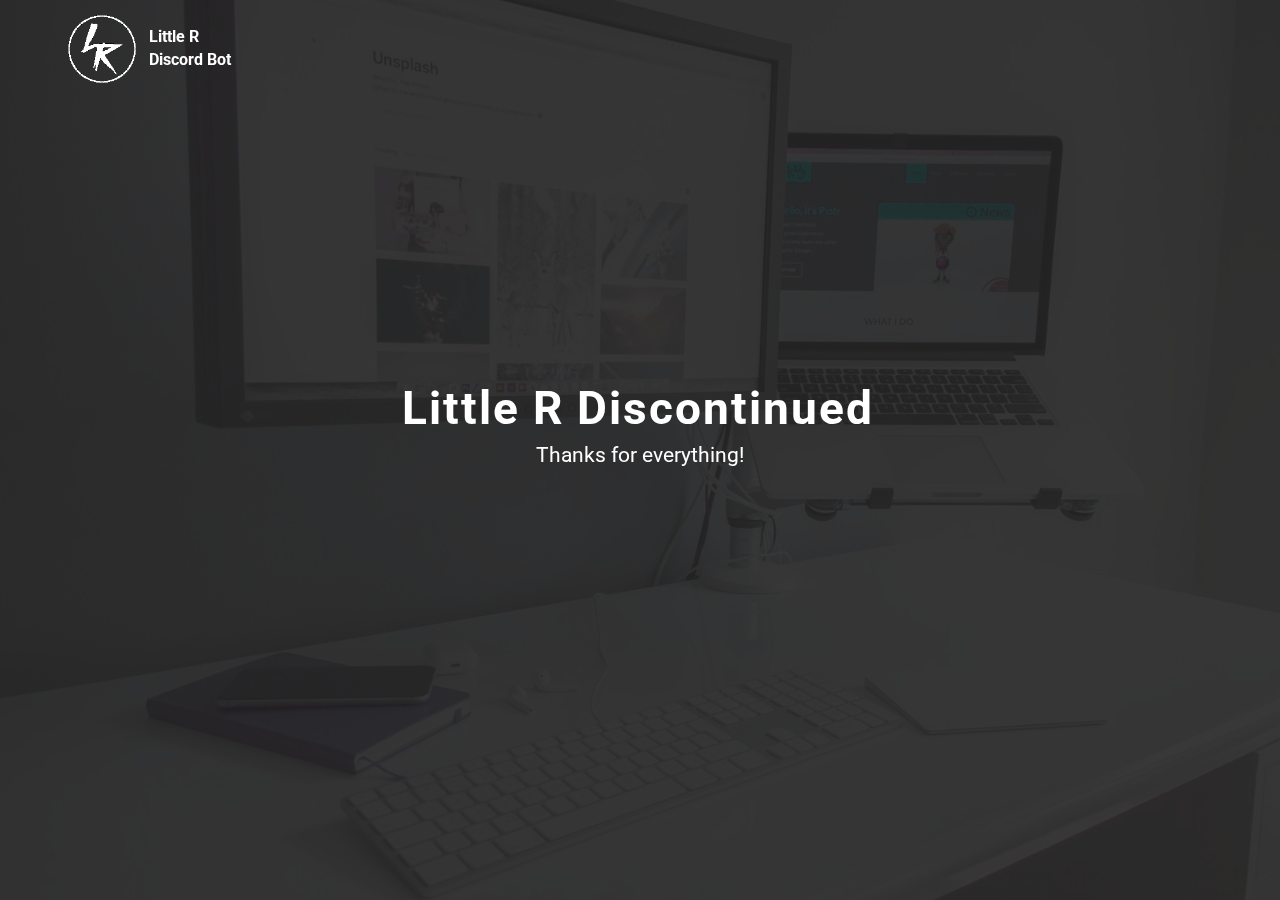
<file: indexdown.html>
<!DOCTYPE html>
<html >
<head>
  <!-- Site made with Mobirise Website Builder v4.5.1, https://mobirise.com -->
  <meta charset="UTF-8">
  <meta http-equiv="X-UA-Compatible" content="IE=edge">
  <meta name="generator" content="Mobirise v4.5.1, mobirise.com">
  <meta name="viewport" content="width=device-width, initial-scale=1, minimum-scale=1">
  <meta name="description" content="Little R - Discontinued">
  <title>Little R - Discontinued</title>
  <link rel="stylesheet" href="https://fonts.googleapis.com/css?family=Roboto:700,400&subset=cyrillic,latin,greek,vietnamese">
  <link rel="stylesheet" href="assets/web/assets/mobirise-icons/mobirise-icons.css">
  <link rel="stylesheet" href="assets/bootstrap/css/bootstrap.min.css">
  <link rel="stylesheet" href="assets/soundcloud-plugin/style.css">
  <link rel="stylesheet" href="assets/animate.css/animate.min.css">
  <link rel="stylesheet" href="https://netdna.bootstrapcdn.com/font-awesome/4.0.3/css/font-awesome.css">
  <link rel="stylesheet" href="assets/social-feed-plugin/jquery.socialfeed.css">
  <link rel="stylesheet" href="assets/social-feed-plugin/style.css">
  <link rel="stylesheet" href="assets/mobirise/css/style.css">
  <link rel="stylesheet" href="assets/mobirise/css/mbr-additional.css" type="text/css">
  
</head>
<body>
<section class="mbr-navbar mbr-navbar--freeze mbr-navbar--absolute mbr-navbar--sticky mbr-navbar--auto-collapse mbr-navbar--transparent" id="menu-1" data-rv-view="2">
    <div class="mbr-navbar__section mbr-section">
        <div class="mbr-section__container container">
            <div class="mbr-navbar__container">
                <div class="mbr-navbar__column mbr-navbar__column--s mbr-navbar__brand">
                    <span class="mbr-navbar__brand-link mbr-brand mbr-brand--inline">
                        <span class="mbr-brand__logo"><a href="index.html"><img src="assets/images/littler2-trans-128x128.png" class="mbr-navbar__brand-img mbr-brand__img" alt="LOGO" title="Little R"></a></span>
                        <span class="mbr-brand__name"><a class="mbr-brand__name text-white" href="index.html">Little R<br>Discord Bot</a></span>
                    </span>
                </div>
            </div>
        </div>
    </div>
</section>
 <section class="engine"><a href="https://mobirise.co/p">bootstrap dropdown</a></section><section class="mbr-box mbr-section mbr-section--relative mbr-section--fixed-size mbr-section--full-height mbr-section--bg-adapted mbr-parallax-background mbr-after-navbar" id="header4-0" data-rv-view="4" style="background-image: url(assets/images/mbr-1624x1080.jpg);">
    <div class="mbr-box__magnet mbr-box__magnet--sm-padding mbr-box__magnet--center-center">
        <div class="mbr-overlay" style="opacity: 0.9; background-color: rgb(34, 34, 34);"></div>
        <div class="mbr-box__container mbr-section__container container">
            <div class="mbr-box mbr-box--stretched"><div class="mbr-box__magnet mbr-box__magnet--center-center">
                <div class="row"><div class=" col-sm-8 col-sm-offset-2">
                    <div class="mbr-hero animated fadeInUp">
                        <h1 class="mbr-hero__text">Little R Discontinued</h1>
                        <p class="mbr-hero__subtext">Thanks for everything!</p>
                    </div>
                </div></div>
            </div></div>
        </div>
        
    </div>
</section>

  <script src="assets/web/assets/jquery/jquery.min.js"></script>
  <script src="assets/bootstrap/js/bootstrap.min.js"></script>
  <script src="assets/smooth-scroll/smooth-scroll.js"></script>
  <script src="assets/jarallax/jarallax.js"></script>
  <script src="assets/social-feed-plugin/codebird.min.js"></script>
  <script src="assets/social-feed-plugin/moment.js"></script>
  <script src="assets/social-feed-plugin/en-gb.js"></script>
  <script src="assets/social-feed-plugin/doT.js"></script>
  <script src="assets/social-feed-plugin/jquery.socialfeed.js"></script>
  <script src="assets/social-feed-plugin/main.js"></script>
  <script src="assets/mobirise/js/script.js"></script>
  
  
</body>
</html>
</file>
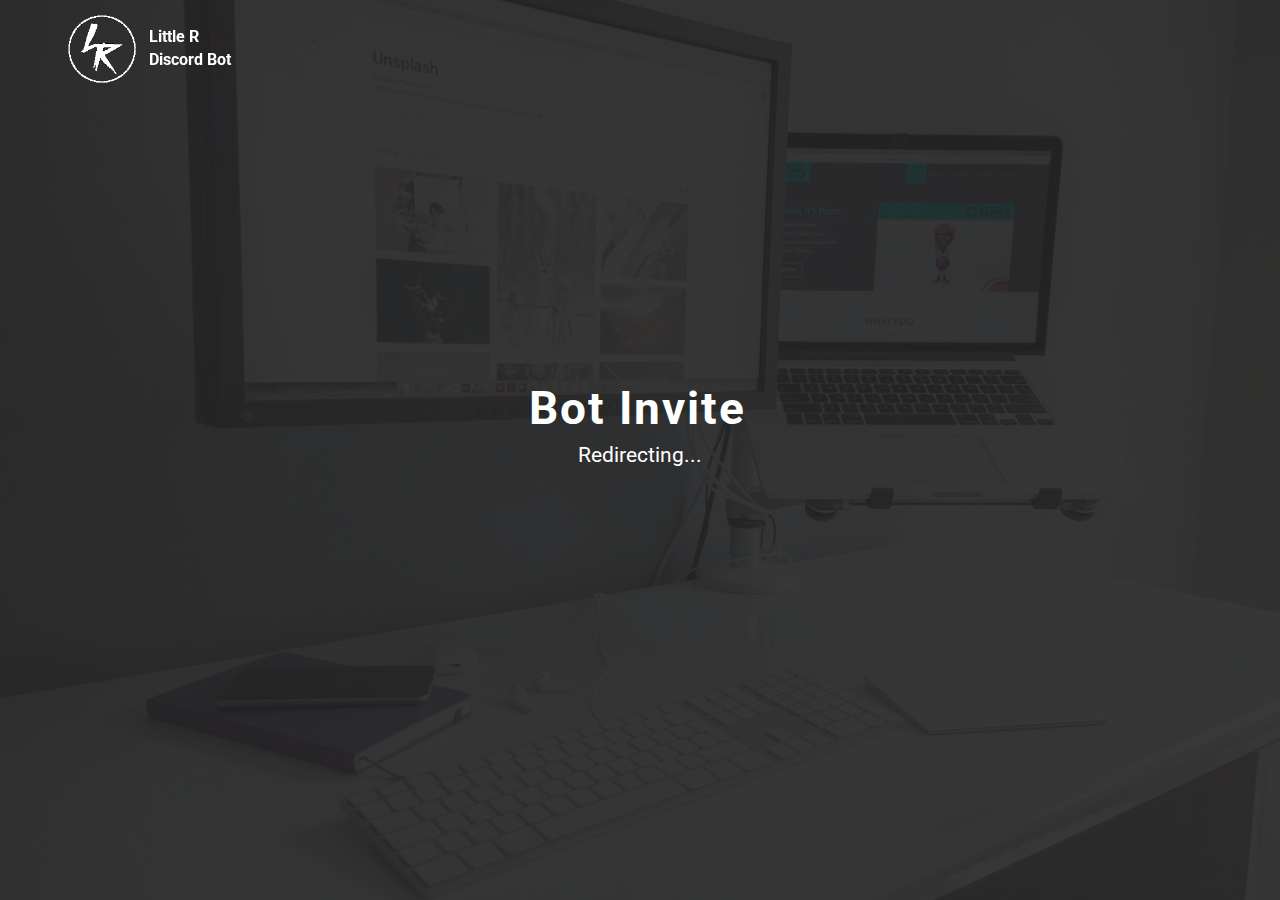
<file: invite.html>
<!DOCTYPE html>
<html >
<head>
  <meta charset="UTF-8">
  <meta http-equiv="X-UA-Compatible" content="IE=edge">
  <meta name="generator" content="Mobirise v4.5.1, mobirise.com">
  <meta name="viewport" content="width=device-width, initial-scale=1, minimum-scale=1">
  <meta name="description" content="Little R - Welcome to Little R that maybe the world's new best friend!">
  <meta http-equiv="refresh" content="1; url=https://discord.com/oauth2/authorize?client_id=360578020492312576&permissions=1556442358&redirect_uri=https%3A%2F%2Flittler.tk%2Fthanks&response_type=code&scope=bot%20applications.commands" />
  
  <title>Little R - Invite</title>
  <link rel="stylesheet" href="https://fonts.googleapis.com/css?family=Roboto:700,400&subset=cyrillic,latin,greek,vietnamese">
  <link rel="stylesheet" href="assets/web/assets/mobirise-icons/mobirise-icons.css">
  <link rel="stylesheet" href="assets/bootstrap/css/bootstrap.min.css">
  <link rel="stylesheet" href="assets/soundcloud-plugin/style.css">
  <link rel="stylesheet" href="assets/animate.css/animate.min.css">
  <link rel="stylesheet" href="https://netdna.bootstrapcdn.com/font-awesome/4.0.3/css/font-awesome.css">
  <link rel="stylesheet" href="assets/social-feed-plugin/jquery.socialfeed.css">
  <link rel="stylesheet" href="assets/social-feed-plugin/style.css">
  <link rel="stylesheet" href="assets/mobirise/css/style.css">
  <link rel="stylesheet" href="assets/mobirise/css/mbr-additional.css" type="text/css">
</head>
<body>
<section class="mbr-navbar mbr-navbar--freeze mbr-navbar--absolute mbr-navbar--sticky mbr-navbar--auto-collapse mbr-navbar--transparent" id="menu-1" data-rv-view="2">
    <div class="mbr-navbar__section mbr-section">
        <div class="mbr-section__container container">
            <div class="mbr-navbar__container">
                <div class="mbr-navbar__column mbr-navbar__column--s mbr-navbar__brand">
                    <span class="mbr-navbar__brand-link mbr-brand mbr-brand--inline">
                        <span class="mbr-brand__logo"><a href="index.html"><img src="assets/images/littler2-trans-128x128.png" class="mbr-navbar__brand-img mbr-brand__img" alt="LOGO" title="Little R"></a></span>
                        <span class="mbr-brand__name"><a class="mbr-brand__name text-white" href="index.html">Little R<br>Discord Bot</a></span>
                    </span>
                </div>
                <div class="mbr-navbar__hamburger mbr-hamburger"><span class="mbr-hamburger__line"></span></div>
            </div>
        </div>
    </div>
</section>

<section class="engine"><a href="https://mobirise.co/p">bootstrap dropdown</a></section><section class="mbr-box mbr-section mbr-section--relative mbr-section--fixed-size mbr-section--full-height mbr-section--bg-adapted mbr-parallax-background mbr-after-navbar" id="header4-0" data-rv-view="4" style="background-image: url(assets/images/mbr-1624x1080.jpg);">
    <div class="mbr-box__magnet mbr-box__magnet--sm-padding mbr-box__magnet--center-center">
        <div class="mbr-overlay" style="opacity: 0.9; background-color: rgb(34, 34, 34);"></div>
        <div class="mbr-box__container mbr-section__container container">
            <div class="mbr-box mbr-box--stretched"><div class="mbr-box__magnet mbr-box__magnet--center-center">
                <div class="row"><div class=" col-sm-8 col-sm-offset-2">
                    <div class="mbr-hero animated fadeInUp">
                        <h1 class="mbr-hero__text">Bot Invite</h1>
                        <p class="mbr-hero__subtext">Redirecting...</p>
                    </div>
                </div></div>
            </div></div>
        </div>
        
    </div>
</section>
</body>
</file>
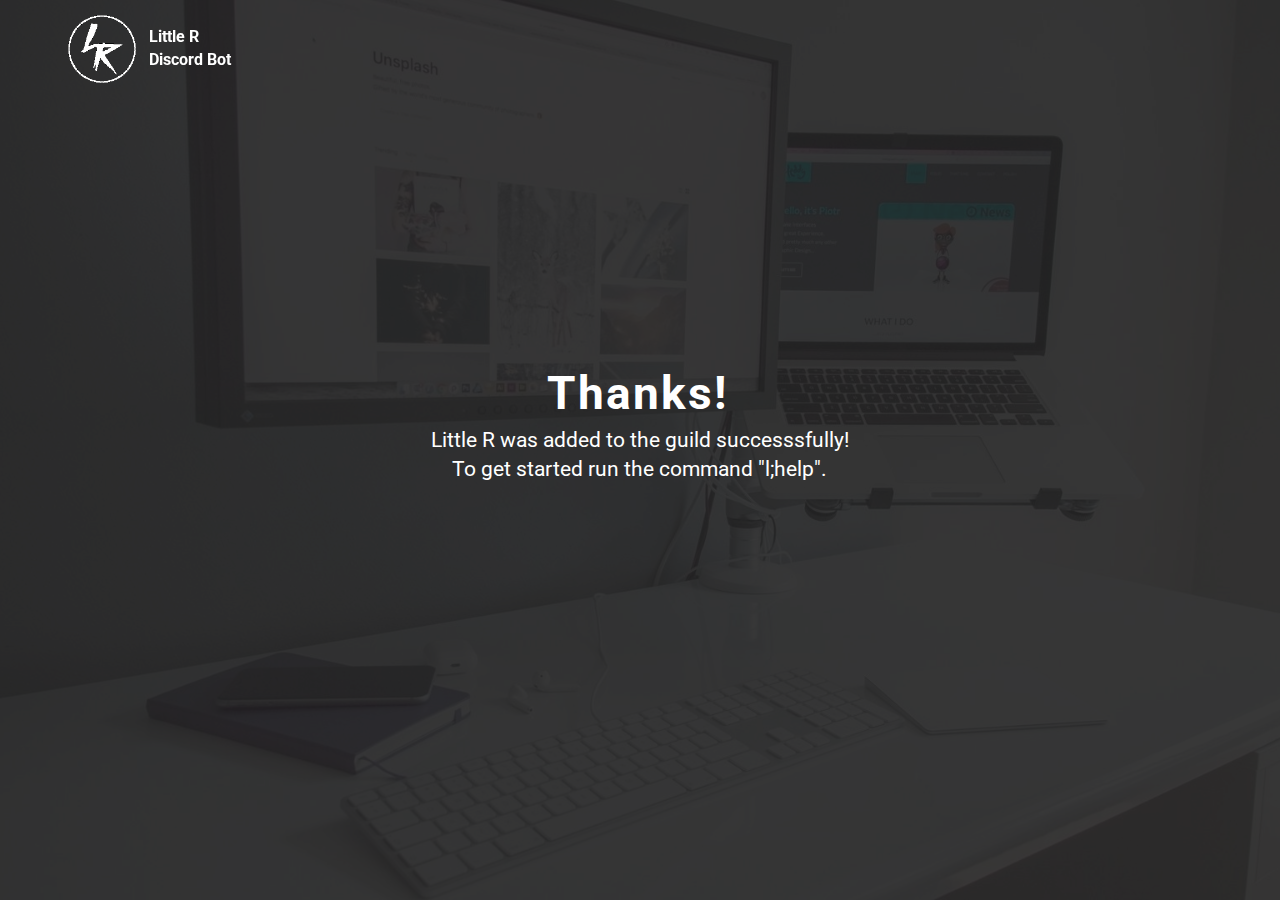
<file: thanks.html>
<!DOCTYPE html>
<html >
<head>
  <!-- Site made with Mobirise Website Builder v4.5.1, https://mobirise.com -->
  <meta charset="UTF-8">
  <meta http-equiv="X-UA-Compatible" content="IE=edge">
  <meta name="generator" content="Mobirise v4.5.1, mobirise.com">
  <meta name="viewport" content="width=device-width, initial-scale=1, minimum-scale=1">
  <meta name="description" content="Little R - Welcome to Little R that maybe the world's new best friend!">
  <!--  <meta http-equiv="refresh" content="60; url=index" /> -->
  
  <title>Little R - Thanks</title>
  <link rel="stylesheet" href="https://fonts.googleapis.com/css?family=Roboto:700,400&subset=cyrillic,latin,greek,vietnamese">
  <link rel="stylesheet" href="assets/web/assets/mobirise-icons/mobirise-icons.css">
  <link rel="stylesheet" href="assets/bootstrap/css/bootstrap.min.css">
  <link rel="stylesheet" href="assets/soundcloud-plugin/style.css">
  <link rel="stylesheet" href="assets/animate.css/animate.min.css">
  <link rel="stylesheet" href="https://netdna.bootstrapcdn.com/font-awesome/4.0.3/css/font-awesome.css">
  <link rel="stylesheet" href="assets/social-feed-plugin/jquery.socialfeed.css">
  <link rel="stylesheet" href="assets/social-feed-plugin/style.css">
  <link rel="stylesheet" href="assets/mobirise/css/style.css">
  <link rel="stylesheet" href="assets/mobirise/css/mbr-additional.css" type="text/css">
</head>
<body>
<section class="mbr-navbar mbr-navbar--freeze mbr-navbar--absolute mbr-navbar--sticky mbr-navbar--auto-collapse mbr-navbar--transparent" id="menu-1" data-rv-view="2">
    <div class="mbr-navbar__section mbr-section">
        <div class="mbr-section__container container">
            <div class="mbr-navbar__container">
                <div class="mbr-navbar__column mbr-navbar__column--s mbr-navbar__brand">
                    <span class="mbr-navbar__brand-link mbr-brand mbr-brand--inline">
                        <span class="mbr-brand__logo"><a href="index.html"><img src="assets/images/littler2-trans-128x128.png" class="mbr-navbar__brand-img mbr-brand__img" alt="LOGO" title="Little R"></a></span>
                        <span class="mbr-brand__name"><a class="mbr-brand__name text-white" href="index.html">Little R<br>Discord Bot</a></span>
                    </span>
                </div>
                <div class="mbr-navbar__hamburger mbr-hamburger"><span class="mbr-hamburger__line"></span></div>
            </div>
        </div>
    </div>
</section>

<section class="engine"><a href="https://mobirise.co/p">bootstrap dropdown</a></section><section class="mbr-box mbr-section mbr-section--relative mbr-section--fixed-size mbr-section--full-height mbr-section--bg-adapted mbr-parallax-background mbr-after-navbar" id="header4-0" data-rv-view="4" style="background-image: url(assets/images/mbr-1624x1080.jpg);">
    <div class="mbr-box__magnet mbr-box__magnet--sm-padding mbr-box__magnet--center-center">
        <div class="mbr-overlay" style="opacity: 0.9; background-color: rgb(34, 34, 34);"></div>
        <div class="mbr-box__container mbr-section__container container">
            <div class="mbr-box mbr-box--stretched"><div class="mbr-box__magnet mbr-box__magnet--center-center">
                <div class="row"><div class=" col-sm-8 col-sm-offset-2">
                    <div class="mbr-hero animated fadeInUp">
                        <h1 class="mbr-hero__text">Thanks!</h1>
                        <p class="mbr-hero__subtext">Little R was added to the guild successsfully!<br>To get started run the command "l;help".<br></p>
                    </div>
                    <!-- <div class="mbr-buttons btn-inverse mbr-buttons--center"><a class="mbr-buttons__btn btn btn-lg animated fadeInUp delay btn-default" href="commands.html">Commands</a> <a class="mbr-buttons__btn btn btn-lg animated fadeInUp delay btn-default" href="botsetup.html">Setup</a></div> -->
                </div></div>
            </div></div>
        </div>
        
    </div>
</section>
</body>
</file>
<file: assets/web/assets/mobirise-icons/mobirise-icons.css>
@font-face {
  font-family: 'MobiriseIcons';
  src:  url('mobirise-icons.eot?spat4u');
  src:  url('mobirise-icons.eot?spat4u#iefix') format('embedded-opentype'),
    url('mobirise-icons.ttf?spat4u') format('truetype'),
    url('mobirise-icons.woff?spat4u') format('woff'),
    url('mobirise-icons.svg?spat4u#MobiriseIcons') format('svg');
  font-weight: normal;
  font-style: normal;
}

[class^="mbri-"], [class*=" mbri-"] {
  /* use !important to prevent issues with browser extensions that change fonts */
  font-family: MobiriseIcons !important;
  speak: none;
  font-style: normal;
  font-weight: normal;
  font-variant: normal;
  text-transform: none;
  line-height: 1;

  /* Better Font Rendering =========== */
  -webkit-font-smoothing: antialiased;
  -moz-osx-font-smoothing: grayscale;
}

.mbri-add-submenu:before {
  content: "\e900";
}
.mbri-alert:before {
  content: "\e901";
}
.mbri-align-center:before {
  content: "\e902";
}
.mbri-align-justify:before {
  content: "\e903";
}
.mbri-align-left:before {
  content: "\e904";
}
.mbri-align-right:before {
  content: "\e905";
}
.mbri-android:before {
  content: "\e906";
}
.mbri-apple:before {
  content: "\e907";
}
.mbri-arrow-down:before {
  content: "\e908";
}
.mbri-arrow-next:before {
  content: "\e909";
}
.mbri-arrow-prev:before {
  content: "\e90a";
}
.mbri-arrow-up:before {
  content: "\e90b";
}
.mbri-bold:before {
  content: "\e90c";
}
.mbri-bookmark:before {
  content: "\e90d";
}
.mbri-bootstrap:before {
  content: "\e90e";
}
.mbri-briefcase:before {
  content: "\e90f";
}
.mbri-browse:before {
  content: "\e910";
}
.mbri-bulleted-list:before {
  content: "\e911";
}
.mbri-calendar:before {
  content: "\e912";
}
.mbri-camera:before {
  content: "\e913";
}
.mbri-cart-add:before {
  content: "\e914";
}
.mbri-cart-full:before {
  content: "\e915";
}
.mbri-cash:before {
  content: "\e916";
}
.mbri-change-style:before {
  content: "\e917";
}
.mbri-chat:before {
  content: "\e918";
}
.mbri-clock:before {
  content: "\e919";
}
.mbri-close:before {
  content: "\e91a";
}
.mbri-cloud:before {
  content: "\e91b";
}
.mbri-code:before {
  content: "\e91c";
}
.mbri-contact-form:before {
  content: "\e91d";
}
.mbri-credit-card:before {
  content: "\e91e";
}
.mbri-cursor-click:before {
  content: "\e91f";
}
.mbri-cust-feedback:before {
  content: "\e920";
}
.mbri-database:before {
  content: "\e921";
}
.mbri-delivery:before {
  content: "\e922";
}
.mbri-desktop:before {
  content: "\e923";
}
.mbri-devices:before {
  content: "\e924";
}
.mbri-down:before {
  content: "\e925";
}
.mbri-download:before {
  content: "\e989";
}
.mbri-drag-n-drop:before {
  content: "\e927";
}
.mbri-drag-n-drop2:before {
  content: "\e928";
}
.mbri-edit:before {
  content: "\e929";
}
.mbri-edit2:before {
  content: "\e92a";
}
.mbri-error:before {
  content: "\e92b";
}
.mbri-extension:before {
  content: "\e92c";
}
.mbri-features:before {
  content: "\e92d";
}
.mbri-file:before {
  content: "\e92e";
}
.mbri-flag:before {
  content: "\e92f";
}
.mbri-folder:before {
  content: "\e930";
}
.mbri-gift:before {
  content: "\e931";
}
.mbri-github:before {
  content: "\e932";
}
.mbri-globe:before {
  content: "\e933";
}
.mbri-globe-2:before {
  content: "\e934";
}
.mbri-growing-chart:before {
  content: "\e935";
}
.mbri-hearth:before {
  content: "\e936";
}
.mbri-help:before {
  content: "\e937";
}
.mbri-home:before {
  content: "\e938";
}
.mbri-hot-cup:before {
  content: "\e939";
}
.mbri-idea:before {
  content: "\e93a";
}
.mbri-image-gallery:before {
  content: "\e93b";
}
.mbri-image-slider:before {
  content: "\e93c";
}
.mbri-info:before {
  content: "\e93d";
}
.mbri-italic:before {
  content: "\e93e";
}
.mbri-key:before {
  content: "\e93f";
}
.mbri-laptop:before {
  content: "\e940";
}
.mbri-layers:before {
  content: "\e941";
}
.mbri-left-right:before {
  content: "\e942";
}
.mbri-left:before {
  content: "\e943";
}
.mbri-letter:before {
  content: "\e944";
}
.mbri-like:before {
  content: "\e945";
}
.mbri-link:before {
  content: "\e946";
}
.mbri-lock:before {
  content: "\e947";
}
.mbri-login:before {
  content: "\e948";
}
.mbri-logout:before {
  content: "\e949";
}
.mbri-magic-stick:before {
  content: "\e94a";
}
.mbri-map-pin:before {
  content: "\e94b";
}
.mbri-menu:before {
  content: "\e94c";
}
.mbri-mobile:before {
  content: "\e94d";
}
.mbri-mobile2:before {
  content: "\e94e";
}
.mbri-mobirise:before {
  content: "\e94f";
}
.mbri-more-horizontal:before {
  content: "\e950";
}
.mbri-more-vertical:before {
  content: "\e951";
}
.mbri-music:before {
  content: "\e952";
}
.mbri-new-file:before {
  content: "\e953";
}
.mbri-numbered-list:before {
  content: "\e954";
}
.mbri-opened-folder:before {
  content: "\e955";
}
.mbri-pages:before {
  content: "\e956";
}
.mbri-paper-plane:before {
  content: "\e957";
}
.mbri-paperclip:before {
  content: "\e958";
}
.mbri-photo:before {
  content: "\e959";
}
.mbri-photos:before {
  content: "\e95a";
}
.mbri-pin:before {
  content: "\e95b";
}
.mbri-play:before {
  content: "\e95c";
}
.mbri-plus:before {
  content: "\e95d";
}
.mbri-preview:before {
  content: "\e95e";
}
.mbri-print:before {
  content: "\e95f";
}
.mbri-protect:before {
  content: "\e960";
}
.mbri-question:before {
  content: "\e961";
}
.mbri-quote-left:before {
  content: "\e962";
}
.mbri-quote-right:before {
  content: "\e963";
}
.mbri-refresh:before {
  content: "\e964";
}
.mbri-responsive:before {
  content: "\e965";
}
.mbri-right:before {
  content: "\e966";
}
.mbri-rocket:before {
  content: "\e967";
}
.mbri-sad-face:before {
  content: "\e968";
}
.mbri-sale:before {
  content: "\e969";
}
.mbri-save:before {
  content: "\e96a";
}
.mbri-search:before {
  content: "\e96b";
}
.mbri-setting:before {
  content: "\e96c";
}
.mbri-setting2:before {
  content: "\e96d";
}
.mbri-setting3:before {
  content: "\e96e";
}
.mbri-share:before {
  content: "\e96f";
}
.mbri-shopping-bag:before {
  content: "\e970";
}
.mbri-shopping-basket:before {
  content: "\e971";
}
.mbri-shopping-cart:before {
  content: "\e972";
}
.mbri-sites:before {
  content: "\e973";
}
.mbri-smile-face:before {
  content: "\e974";
}
.mbri-speed:before {
  content: "\e975";
}
.mbri-star:before {
  content: "\e976";
}
.mbri-success:before {
  content: "\e977";
}
.mbri-sun:before {
  content: "\e978";
}
.mbri-sun2:before {
  content: "\e979";
}
.mbri-tablet:before {
  content: "\e97a";
}
.mbri-tablet-vertical:before {
  content: "\e97b";
}
.mbri-target:before {
  content: "\e97c";
}
.mbri-timer:before {
  content: "\e97d";
}
.mbri-to-ftp:before {
  content: "\e97e";
}
.mbri-to-local-drive:before {
  content: "\e97f";
}
.mbri-touch-swipe:before {
  content: "\e980";
}
.mbri-touch:before {
  content: "\e981";
}
.mbri-trash:before {
  content: "\e982";
}
.mbri-underline:before {
  content: "\e983";
}
.mbri-unlink:before {
  content: "\e984";
}
.mbri-unlock:before {
  content: "\e985";
}
.mbri-up-down:before {
  content: "\e986";
}
.mbri-up:before {
  content: "\e987";
}
.mbri-update:before {
  content: "\e988";
}
.mbri-upload:before {
 content: "\e926"; 
}
.mbri-user:before {
  content: "\e98a";
}
.mbri-user2:before {
  content: "\e98b";
}
.mbri-users:before {
  content: "\e98c";
}
.mbri-video:before {
  content: "\e98d";
}
.mbri-video-play:before {
  content: "\e98e";
}
.mbri-watch:before {
  content: "\e98f";
}
.mbri-website-theme:before {
  content: "\e990";
}
.mbri-wifi:before {
  content: "\e991";
}
.mbri-windows:before {
  content: "\e992";
}
.mbri-zoom-out:before {
  content: "\e993";
}
.mbri-redo:before {
  content: "\e994";
}
.mbri-undo:before {
  content: "\e995";
}
</file>
<file: assets/soundcloud-plugin/style.css>
.addons-container {
  position: relative;
  margin-left: auto;
  margin-right: auto;
  padding-right: 15px;
  padding-left: 15px; }
  @media (min-width: 576px) {
    .addons-container {
      padding-right: 15px;
      padding-left: 15px; } }
  @media (min-width: 768px) {
    .addons-container {
      padding-right: 15px;
      padding-left: 15px; } }
  @media (min-width: 992px) {
    .addons-container {
      padding-right: 15px;
      padding-left: 15px; } }
  @media (min-width: 1200px) {
    .addons-container {
      padding-right: 15px;
      padding-left: 15px; } }
  @media (min-width: 576px) {
    .addons-container {
      width: 540px;
      max-width: 100%; } }
  @media (min-width: 768px) {
    .addons-container {
      width: 720px;
      max-width: 100%; } }
  @media (min-width: 992px) {
    .addons-container {
      width: 960px;
      max-width: 100%; } }
  @media (min-width: 1200px) {
    .addons-container {
      width: 1140px;
      max-width: 100%; } }

.addons-container-inner{
    position: relative;
    width: 100%;
    min-height: 1px;
    padding-right: 15px;
    padding-left: 15px;
}
@media (min-width: 567px) {
    .addons-container-inner{
        -ms-flex: 0 0 66.666667%;
        flex: 0 0 66.666667%;
        max-width: 66.666667%;
    }
}
.addons-row{
    display: flex;
    justify-content:center;
}
</file>
<file: assets/social-feed-plugin/style.css>
.social-feed-container {
  z-index: 3;
  max-width: 600px;
  margin: 0 auto;
  position: relative;
}

.is-builder  .mbr-social-feed{
  min-height: 125px;
}
.mbr-social-feed {
  text-align: center;
  
  position: relative;
  background-size: cover;
  padding-top: 20px;
  padding-bottom: 20px;
}

.social-feed-container-loading {
  margin: 0 auto;
  display: none;
}

.is-builder .loading .social-feed-container-loading {
  display: block;
}

.social-feed-element iframe {
  width: 100%;
  height: 300px;
  text-align: center;
  margin: 0 auto;
  display: block;
}

@media (max-width: 768px) {
  .social-feed-element {
    margin-left: 0px !important;
    margin-right: 0px !important;
  }
}
</file>
<file: assets/mobirise/css/mbr-additional.css>
@import url(https://fonts.googleapis.com/css?family=Oswald:400,300,700);
#menu-1 .mbr-brand__name {
  font-size: 16px;
}
#menu-1.mbr-navbar--stuck .mbr-navbar__section {
  background: #000000;
}
#menu-1 .mbr-navbar__hamburger {
  color: #ffffff;
}
#header3-22 H3 {
  text-align: center;
}
#header3-22 P {
  text-align: center;
}
#footer1-3 P {
  text-align: center;
  color: #cccccc;
}
#msg-box2-y .mbr-header .mbr-header__text {
  color: #252525;
}
#msg-box2-y .mbr-article {
  color: #252525;
}
#msg-box2-z .mbr-header .mbr-header__text {
  color: #252525;
}
#msg-box2-z .mbr-article {
  color: #252525;
}
#msg-box2-10 .mbr-header .mbr-header__text {
  color: #252525;
}
#msg-box2-10 .mbr-article {
  color: #252525;
}




#menu-4 .mbr-brand__name {
  font-size: 16px;
}
#menu-4.mbr-navbar--stuck .mbr-navbar__section {
  background: #000000;
}
#menu-4 .mbr-navbar__hamburger {
  color: #ffffff;
}
#header3-c H3 {
  text-align: center;
  font-family: 'Oswald', sans-serif;
}
#header3-c P {
  text-align: center;
}
#footer1-5 P {
  text-align: center;
  color: #cccccc;
}
#msg-box2-16 .mbr-header .mbr-header__text {
  color: #252525;
}
#msg-box2-16 .mbr-article {
  color: #252525;
}
#header3-f H3 {
  text-align: center;
  font-family: 'Oswald', sans-serif;
}
#header3-f P {
  text-align: center;
}
#msg-box2-17 .mbr-header .mbr-header__text {
  color: #252525;
}
#msg-box2-17 .mbr-article {
  color: #252525;
}
#header3-i H3 {
  text-align: center;
  font-family: 'Oswald', sans-serif;
}
#header3-i P {
  text-align: center;
}
#msg-box2-18 .mbr-header .mbr-header__text {
  color: #252525;
}
#msg-box2-18 .mbr-article {
  color: #252525;
}
#header3-m H3 {
  text-align: center;
  font-family: 'Oswald', sans-serif;
}
#header3-m P {
  text-align: center;
}
#menu-p .mbr-brand__name {
  font-size: 16px;
}
#menu-p.mbr-navbar--stuck .mbr-navbar__section {
  background: #000000;
}
#menu-p .mbr-navbar__hamburger {
  color: #ffffff;
}
#footer1-q P {
  text-align: center;
  color: #cccccc;
}
#msg-box2-1e .mbr-header .mbr-header__text {
  color: #252525;
}
#msg-box2-1e .mbr-article {
  color: #252525;
}
#content5-1d .mbr-header .mbr-header__text {
  text-align: center;
  color: #fff;
}
#content5-1d .mbr-header .mbr-header__subtext {
  text-align: center;
  color: #fff;
}
#content5-1d .mbr-article {
  color: #fff;
}
#msg-box2-1f .mbr-header .mbr-header__text {
  color: #252525;
}
#msg-box2-1f .mbr-article {
  color: #252525;
}
#menu-1g .mbr-brand__name {
  font-size: 16px;
}
#menu-1g.mbr-navbar--stuck .mbr-navbar__section {
  background: #000000;
}
#menu-1g .mbr-navbar__hamburger {
  color: #ffffff;
}
#msg-box3-1q .mbr-header .mbr-header__text {
  text-align: center;
}
#msg-box3-1q .mbr-header .mbr-header__subtext {
  text-align: center;
}
#footer1-1h P {
  text-align: center;
  color: #cccccc;
}
#menu-1l .mbr-brand__name {
  font-size: 16px;
}
#menu-1l.mbr-navbar--stuck .mbr-navbar__section {
  background: #000000;
}
#menu-1l .mbr-navbar__hamburger {
  color: #ffffff;
}
#msg-box1-1o .mbr-header .mbr-header__text {
  color: #fff;
  text-align: center;
}
#msg-box1-1o .mbr-article {
  color: #fff;
  text-align: center;
}
#pricing-table1-1n .mbr-plan__details {
  text-align: center;
}
#footer1-1m P {
  text-align: center;
  color: #cccccc;
}
#menu-1r .mbr-brand__name {
  font-size: 16px;
}
#menu-1r.mbr-navbar--stuck .mbr-navbar__section {
  background: #000000;
}
#menu-1r .mbr-navbar__hamburger {
  color: #ffffff;
}
#msg-box1-1w .mbr-header .mbr-header__text {
  color: #fff;
}
#msg-box1-1w .mbr-article {
  color: #fff;
}
#msg-box3-1v .mbr-header .mbr-header__text {
  text-align: center;
}
#msg-box3-1v .mbr-header .mbr-header__subtext {
  text-align: center;
}
#msg-box2-1x .mbr-header .mbr-header__text {
  color: #252525;
}
#msg-box2-1x .mbr-article {
  color: #252525;
}
#msg-box3-1y .mbr-header .mbr-header__text {
  text-align: center;
}
#msg-box3-1y .mbr-header .mbr-header__subtext {
  text-align: center;
}
#msg-box2-1z .mbr-header .mbr-header__text {
  color: #252525;
}
#msg-box2-1z .mbr-article {
  color: #252525;
}
#msg-box3-20 .mbr-header .mbr-header__text {
  text-align: center;
}
#msg-box3-20 .mbr-header .mbr-header__subtext {
  text-align: center;
}
#footer1-1s P {
  text-align: center;
  color: #cccccc;
}
#menu-23 .mbr-brand__name {
  font-size: 16px;
}
#menu-23.mbr-navbar--stuck .mbr-navbar__section {
  background: #000000;
}
#menu-23 .mbr-navbar__hamburger {
  color: #ffffff;
}
#footer1-24 P {
  text-align: center;
  color: #cccccc;
}
</file>
<file: assets/mobirise/css/style.css>
.is-builder .animated {
  -webkit-animation-name: none !important;
  animation-name: none !important;
}
html {
  position: relative;
  min-height: 100%;
}
.mbr-embedded-video {
  position: relative;
}
.mbr-background-video,
.mbr-background-video-preview {
  bottom: 0;
  left: 0;
  overflow: hidden;
  position: absolute;
  right: 0;
  top: 0;
}
.mbr-parallax-background,
.mbr-background {
  background-attachment: fixed !important;
  background-position: 50% 0;
  background-repeat: no-repeat;
  background-size: cover !important;
}
.mbr-hidden-scrollbar .mbr-parallax-background {
  background-size: auto 130%;
}
.mobile .mbr-parallax-background {
  background-attachment: scroll !important;
}
.mbr-background {
  background-attachment: scroll !important;
}
.mbr-navbar {
  position: relative;
  width: 100%;
}
.mbr-navbar:before {
  content: "";
  display: block;
}
.mbr-navbar__brand-link:after,
.mbr-navbar__brand-img {
  max-height: 74px;
  height: 100%;
}
.mbr-navbar:before,
.mbr-navbar__container {
  height: 98px;
}
.mbr-navbar--ss .mbr-navbar__brand-link:after,
.mbr-navbar--ss .mbr-navbar__brand-img {
  height: 74px;
}
.mbr-navbar--ss:before,
.mbr-navbar--ss .mbr-navbar__container {
  height: 98px;
}
.mbr-navbar--xs .mbr-navbar__brand-link:after,
.mbr-navbar--xs .mbr-navbar__brand-img {
  height: 32px;
}
.mbr-navbar--xs:before,
.mbr-navbar--xs .mbr-navbar__container {
  height: 56px;
}
.mbr-navbar--s .mbr-navbar__brand-link:after,
.mbr-navbar--s .mbr-navbar__brand-img {
  height: 48px;
}
.mbr-navbar--s:before,
.mbr-navbar--s .mbr-navbar__container {
  height: 72px;
}
.mbr-navbar--m .mbr-navbar__brand-link:after,
.mbr-navbar--m .mbr-navbar__brand-img {
  height: 64px;
}
.mbr-navbar--m:before,
.mbr-navbar--m .mbr-navbar__container {
  height: 88px;
}
.mbr-navbar--l .mbr-navbar__brand-link:after,
.mbr-navbar--l .mbr-navbar__brand-img {
  height: 96px;
}
.mbr-navbar--l:before,
.mbr-navbar--l .mbr-navbar__container {
  height: 120px;
}
.mbr-navbar--xl .mbr-navbar__brand-link:after,
.mbr-navbar--xl .mbr-navbar__brand-img {
  height: 128px;
}
.mbr-navbar--xl:before,
.mbr-navbar--xl .mbr-navbar__container {
  height: 152px;
}
.mbr-navbar--short .mbr-navbar__brand-link:after,
.mbr-navbar--short .mbr-navbar__brand-img {
  height: 40px;
}
.mbr-navbar--short .mbr-brand__logo .mbr-iconfont{
  font-size: 40px;
}
.mbr-navbar--short:before,
.mbr-navbar--short .mbr-navbar__container {
  height: 64px;
}
.mbr-navbar--short .mbr-navbar__container {
  padding: 12px 0;
}
@media (max-width: 767px) {
  .mbr-navbar--short .mbr-navbar__brand-link:after,
  .mbr-navbar--short .mbr-navbar__brand-img {
    height: 31px;
  }
  .mbr-navbar--short:before,
  .mbr-navbar--short .mbr-navbar__container {
    height: 45px;
  }
  .mbr-navbar--short .mbr-navbar__container {
    padding: 7px 0;
  }
}
.mbr-navbar__brand-img {
  position: relative;
}
.mbr-navbar__brand-img,
.mbr-navbar__container,
.mbr-navbar__section {
  -webkit-transition: all 300ms ease-in-out 0s;
  -o-transition: all 300ms ease-in-out 0s;
  transition: all 300ms ease-in-out 0s;
}
.mbr-navbar__section {
  background: #2c2c2c;
  height: auto;
  position: absolute;
  top: 0;
  width: 100%;
  z-index: 1000;
}
.mbr-navbar__container {
  display: table;
  padding: 12px 0;
  width: 100%;
}
.mbr-navbar__menu-box {
  display: table;
  width: 100%;
}
.mbr-navbar__menu-box--inline-left,
.mbr-navbar__menu-box--inline-center,
.mbr-navbar__menu-box--inline-right {
  display: block;
  text-align: left;
}
.mbr-navbar__menu-box--inline-center {
  text-align: center;
}
.mbr-navbar__menu-box--inline-right {
  text-align: right;
}
.mbr-navbar__column {
  display: table-cell;
  vertical-align: middle;
}
.mbr-navbar__column--xxs {
  width: 1%;
}
.mbr-navbar__column--xs {
  width: 10%;
}
.mbr-navbar__column--s {
  width: 20%;
}
.mbr-navbar__column--m {
  width: 30%;
}
.mbr-navbar__column--l {
  width: 40%;
}
.mbr-navbar__column--xl {
  width: 50%;
}
.mbr-navbar__menu-box--inline-left .mbr-navbar__column,
.mbr-navbar__menu-box--inline-center .mbr-navbar__column,
.mbr-navbar__menu-box--inline-right .mbr-navbar__column {
  display: inline-block;
}
.mbr-navbar__items {
  float: left;
  padding-left: 0px;
  position: relative;
  left: -20px;
}
.mbr-navbar__items--right {
  float: right;
  left: 0;
}
.float-left {
  float: left;
}
.mbr-navbar__item {
  display: block;
  float: left;
  position: relative;
}
.mbr-navbar__hamburger {
  display: none;
  margin-top: -11px;
  position: absolute;
  right: 0;
  top: 50%;
  z-index: 10000;
}
.mbr-navbar--collapsed .mbr-navbar__container {
  position: relative;
}
.mbr-navbar--collapsed .mbr-navbar__column {
  display: block;
  width: 100%;
}
.mbr-navbar--collapsed .mbr-navbar__items--right {
  padding-top: 13px;
}
.mbr-navbar--collapsed .mbr-navbar__menu {
  background: rgba(0, 0, 0, 0.9);
  display: none;
  height: 100%;
  left: 0;
  position: fixed;
  top: 0;
  width: 100%;
  z-index: 9999;
}
.mbr-navbar--collapsed .mbr-navbar__menu-box {
  display: table-cell;
  vertical-align: middle;
}
.mbr-navbar--collapsed .mbr-navbar__items {
  float: none;
}
.mbr-navbar--collapsed .mbr-navbar__item {
  float: none;
}
.mbr-navbar--collapsed .mbr-navbar__hamburger {
  display: block;
}
.mbr-navbar--collapsed.mbr-navbar--open .mbr-navbar__menu {
  display: table;
}
.mbr-navbar--collapsed.mbr-navbar--open:not(.mbr-navbar--sticky) .mbr-navbar__section {
  background: none;
  position: fixed;
}
.mbr-navbar--collapsed.mbr-navbar--open .mbr-navbar__brand {
  visibility: hidden;
}
.mbr-navbar--collapsed.mbr-navbar--sticky.mbr-navbar--open .mbr-navbar__brand {
  visibility: visible;
}
.mbr-navbar--collapsed.mbr-navbar--open .mbr-navbar__brand-img,
.mbr-navbar--collapsed.mbr-navbar--open .mbr-navbar__container {
  -webkit-transition: none;
  -o-transition: none;
  transition: none;
}
.mbr-navbar--freeze.mbr-navbar--collapsed.mbr-navbar--open .mbr-navbar__hamburger,
.mbr-navbar--freeze.mbr-navbar--collapsed.mbr-navbar--open .mbr-navbar__hamburger:hover {
  color: #fff !important;
}
.mbr-navbar--sticky .mbr-navbar__section {
  position: fixed;
}
.mbr-navbar--absolute {
  position: absolute;
}
/* fix for popup menu conflict */
@media (max-width: 480px) {
  .mbr-navbar--absolute.mbr-navbar[id^=menu-] {
    position: absolute;
  }
}
.mbr-navbar--transparent .mbr-navbar__section {
  background: none;
}
.mbr-navbar--stuck .mbr-navbar__section,
.mbr-navbar--relative .mbr-navbar__section {
  background: #2c2c2c;
}
@media (max-width: 991px) {
  .mbr-navbar--auto-collapse .mbr-navbar__container {
    position: relative;
  }
  .mbr-navbar--auto-collapse .mbr-navbar__column {
    display: block;
    width: 100%;
  }
  .mbr-navbar__column {
    max-height: 100vh;
    overflow-x: hidden;
    overflow-y:auto;
  }
  .mbr-navbar__column::-webkit-scrollbar {
    display:none;
  }
  .mbr-navbar--auto-collapse .mbr-navbar__items--right {
    padding-top: 13px;
  }
  .mbr-navbar--auto-collapse .mbr-navbar__menu {
    background: rgba(0, 0, 0, 0.9);
    display: none;
    height: 100%;
    left: 0;
    position: fixed;
    top: 0;
    width: 100%;
    z-index: 9999;
  }
  .mbr-navbar--auto-collapse .mbr-navbar__menu-box {
    display: table-cell;
    vertical-align: middle;
  }
  .mbr-navbar--auto-collapse .mbr-navbar__items {
    float: none;
  }
  .mbr-navbar--auto-collapse .mbr-navbar__item {
    float: none;
  }
  .mbr-navbar--auto-collapse .mbr-navbar__hamburger {
    display: block;
  }
  .mbr-navbar--auto-collapse.mbr-navbar--open .mbr-navbar__menu {
    display: table;
  }
  .mbr-navbar--auto-collapse.mbr-navbar--open:not(.mbr-navbar--sticky) .mbr-navbar__section {
    background: none;
    position: fixed;
  }
  .mbr-navbar--auto-collapse.mbr-navbar--open .mbr-navbar__brand {
    visibility: hidden;
  }
  .mbr-navbar--auto-collapse.mbr-navbar--sticky.mbr-navbar--open .mbr-navbar__brand {
    visibility: visible;
  }
  .mbr-navbar--auto-collapse.mbr-navbar--open .mbr-navbar__brand-img,
  .mbr-navbar--auto-collapse.mbr-navbar--open .mbr-navbar__container {
    -webkit-transition: none;
    -o-transition: none;
    transition: none;
  }
}
.mbr-after-navbar:before {
  content: "";
  display: block;
  height: 98px;
}
.mbr-hamburger {
  cursor: pointer;
  height: 23px;
  width: 30px;
}
.mbr-hamburger:focus {
  outline: none;
}
.mbr-hamburger__line,
.mbr-hamburger__line:before,
.mbr-hamburger__line:after {
  content: "";
  position: absolute;
  display: block;
  height: 1px;
  cursor: pointer;
}
.mbr-hamburger__line,
.mbr-hamburger__line:before,
.mbr-hamburger__line:after {
  width: 30px;
  border-bottom: 5px solid;
  top: 9px;
}
.mbr-hamburger__line:before {
  top: -9px;
}
.mbr-hamburger__line:after {
  top: 9px;
}
.mbr-hamburger__line,
.mbr-hamburger__line:before,
.mbr-hamburger__line:after {
  -webkit-transition: all 300ms ease-in-out;
  transition: all 300ms ease-in-out;
}
.mbr-hamburger--open .mbr-hamburger__line {
  border-color: transparent;
}
.mbr-hamburger--open .mbr-hamburger__line:before,
.mbr-hamburger--open .mbr-hamburger__line:after {
  top: 0;
}
.mbr-hamburger--open .mbr-hamburger__line:before {
  -ms-transform: rotate(45deg);
  -webkit-transform: rotate(45deg);
  transform: rotate(45deg);
}
.mbr-hamburger--open .mbr-hamburger__line:after {
  top: 10px;
  -ms-transform: translatey(-10px) rotate(-45deg);
  -webkit-transform: translatey(-10px) rotate(-45deg);
  transform: translatey(-10px) rotate(-45deg);
}
@media (max-width: 767px) {
  .mbr-hamburger {
    height: 23px;
    width: 27px;
  }
  .mbr-hamburger__line,
  .mbr-hamburger__line:before,
  .mbr-hamburger__line:after {
    width: 27px;
    border-bottom: 4px solid;
    top: 9px;
  }
  .mbr-hamburger__line:before {
    top: -9px;
  }
  .mbr-hamburger__line:after {
    top: 9px;
  }
}

.navbar-dropdown .hamburger-icon {
  content: "";
  width: 16px;
  -webkit-box-shadow: 0 -6px 0 1px,0 0 0 1px,0 6px 0 1px;
  -moz-box-shadow: 0 -6px 0 1px,0 0 0 1px,0 6px 0 1px;
  box-shadow: 0 -6px 0 1px,0 0 0 1px,0 6px 0 1px;
}

.mbr-brand {
  display: block;
  float: left;
  position: relative;
}
.mbr-brand,
.mbr-brand:hover {
  text-decoration: none;
}
.mbr-brand__name {
  display: block;
  font-weight: bold;
  margin-top: 5px;
  text-align: center;
}
.mbr-brand__name,
.mbr-brand__name:hover {
  text-decoration: none;
}
.mbr-brand--inline {
  display: table;
}
.mbr-brand--inline:after {
  content: "";
  display: table-cell;
  width: 1px;
}
.mbr-brand--inline .mbr-brand__logo,
.mbr-brand--inline .mbr-brand__name {
  display: table-cell;
  vertical-align: middle;
}
.mbr-brand--inline .mbr-brand__logo {
  padding-right: 10px;
}
.mbr-brand--inline .mbr-brand__name {
  margin: 0;
  text-align: left;
}
.mbr-form {
  display: table;
  margin-top: -13px;
  position: relative;
  top: 14px;
  width: 100%;
}
.mbr-form__left,
.mbr-form__right {
  display: table-cell;
  vertical-align: top;
}
.mbr-form__left {
  padding-right: 3px;
}
.mbr-form__right {
  width: 1px;
}
@media (max-width: 530px) {
  .mbr-form {
    display: block;
    margin-top: -27px;
    position: relative;
    top: 26px;
  }
  .mbr-form__left,
  .mbr-form__right {
    display: block;
  }
  .mbr-form__left {
    margin-bottom: 12px;
    padding-right: 0;
  }
  .mbr-form__right {
    width: 100%;
  }
}
.mbr-section {
  padding: 0 20px;
}
.mbr-section--no-padding {
  padding: 0;
}
.mbr-section--relative {
  position: relative;
}
.mbr-section--fixed-size {
  overflow: hidden;
}
.mbr-section--full-height {
  height: 100vh;
}
.mbr-section--full-height.mbr-after-navbar:before {
  display: none;
}
.mbr-section--bg-adapted {
  background-attachment: scroll;
  background-position: 50% 0;
  background-repeat: no-repeat;
  background-size: cover;
}
.mbr-section--gray {
  background-color: #444444;
}
.mbr-section--light-gray {
  background-color: #f0f0f0;
}
.mbr-section--dark-gray {
  background-color: #3c3c3c;
}
.mbr-section__container {
  padding: 0;
  position: relative;
  z-index: 3;
}
.mbr-section__container--center {
  text-align: center;
}
.mbr-section__container--std-padding {
  padding: 93px 0;
}
.mbr-section__container--std-top-padding {
  padding-top: 93px;
}
.mbr-section__container--std-bot-padding {
  padding-bottom: 93px;
}
.mbr-section__container--sm-padding {
  padding: 41px 0;
}
.mbr-section__container--sm-top-padding {
  padding-top: 41px;
}
.mbr-section__container--sm-bot-padding {
  padding-bottom: 41px;
}
.mbr-section__container--isolated {
  padding-bottom: 93px;
  padding-top: 93px;
}
.mbr-section__container--first {
  padding-top: 93px;
  padding-bottom: 41px;
}
.mbr-section__container--middle {
  padding-bottom: 41px;
}
.mbr-section__container--last {
  padding-bottom: 93px;
}
.mbr-section__row {
  margin-left: -24px;
  margin-right: -24px;
}
.mbr-section__col {
  overflow: hidden;
  padding-left: 24px;
  padding-right: 24px;
}
.mbr-section__left {
  padding-right: 40px;
}
.mbr-section__right {
  padding-left: 15px;
}
.mbr-section__header {
  line-height: 1.5em;
  margin: -10px 0 0;
  text-align: center;
}
@media (min-width: 768px) {
  .mbr-section--short-paddings .mbr-section__container--std-padding {
    padding: 59px 0;
  }
  .mbr-section--short-paddings .mbr-section__container--std-top-padding {
    padding-top: 59px;
  }
  .mbr-section--short-paddings .mbr-section__container--std-bot-padding {
    padding-bottom: 59px;
  }
  .mbr-section--short-paddings .mbr-section__container--sm-padding {
    padding: 41px 0;
  }
  .mbr-section--short-paddings .mbr-section__container--sm-top-padding {
    padding-top: 41px;
  }
  .mbr-section--short-paddings .mbr-section__container--sm-bot-padding {
    padding-bottom: 41px;
  }
  .mbr-section--short-paddings .mbr-section__container--isolated {
    padding-bottom: 59px;
    padding-top: 59px;
  }
  .mbr-section--short-paddings .mbr-section__container--first {
    padding-top: 59px;
    padding-bottom: 41px;
  }
  .mbr-section--short-paddings .mbr-section__container--middle {
    padding-bottom: 41px;
  }
  .mbr-section--short-paddings .mbr-section__container--last {
    padding-bottom: 59px;
  }
}
@media (max-width: 767px) {
  .mbr-section__left {
    padding-right: 15px;
  }
  .mbr-section__right {
    padding-left: 15px;
    padding-top: 51px;
  }
}
.mbr-arrow {
  bottom: 71px;
  left: 0;
  line-height: 1px;
  padding: 0 20px;
  position: absolute;
  width: 100%;
  z-index: 3;
}
.mbr-arrow__link {
  display: inline-block;
  font-size: 26px;
}
.mbr-arrow__link,
.mbr-arrow__link:hover,
.mbr-arrow__link:focus {
  color: #fff;
}
.mbr-arrow--floating .mbr-arrow__link {
  -webkit-animation: floating-arrow 1.6s infinite ease-in-out 0s;
  -o-animation: floating-arrow 1.6s infinite ease-in-out 0s;
  animation: floating-arrow 1.6s infinite ease-in-out 0s;
}
@-webkit-keyframes floating-arrow {
  from {
    -webkit-transform: translateY(0);
    transform: translateY(0);
  }
  65% {
    -webkit-transform: translateY(11px);
    transform: translateY(11px);
  }
  to {
    -webkit-transform: translateY(0);
    transform: translateY(0);
  }
}
@-o-keyframes floating-arrow {
  from {
    -webkit-transform: translateY(0);
    transform: translateY(0);
  }
  65% {
    -webkit-transform: translateY(11px);
    transform: translateY(11px);
  }
  to {
    -webkit-transform: translateY(0);
    transform: translateY(0);
  }
}
@keyframes floating-arrow {
  from {
    -webkit-transform: translateY(0);
    transform: translateY(0);
  }
  65% {
    -webkit-transform: translateY(11px);
    transform: translateY(11px);
  }
  to {
    -webkit-transform: translateY(0);
    transform: translateY(0);
  }
}
.mbr-arrow--dark .mbr-arrow__link,
.mbr-arrow--dark .mbr-arrow__link:hover,
.mbr-arrow--dark .mbr-arrow__link:focus {
  color: #252525;
}
@media (max-width: 767px) {
  .mbr-arrow {
    bottom: 41px;
  }
}
@media (max-width: 320px) {
  .mbr-arrow {
    bottom: 21px;
    text-align: center;
  }
}
@media all and (device-width: 320px) and (device-height: 568px) and (orientation: portrait) {
  .mbr-arrow {
    bottom: 31px;
  }
}
.mbr-box {
  display: table;
  width: 100%;
}
.mbr-box--fixed {
  table-layout: fixed;
}
.mbr-box--stretched {
  height: 100%;
}
.mbr-box__magnet {
  display: table-cell;
  float: none;
  height: 100%;
  margin-bottom: 0;
  margin-top: 0;
  text-align: center;
  vertical-align: middle;
}
.mbr-box__magnet--sm-padding {
  padding: 41px 0;
}
.mbr-box__magnet--top-left,
.mbr-box__magnet--top-center,
.mbr-box__magnet--top-right {
  vertical-align: top;
}
.mbr-box__magnet--bottom-left,
.mbr-box__magnet--bottom-center,
.mbr-box__magnet--bottom-right {
  vertical-align: bottom;
}
.mbr-box__magnet--top-left,
.mbr-box__magnet--center-left,
.mbr-box__magnet--bottom-left {
  text-align: left;
}
.mbr-box__magnet--top-right,
.mbr-box__magnet--center-right,
.mbr-box__magnet--bottom-right {
  text-align: right;
}
.mbr-box__container {
  height: 50%;
}
@media (max-width: 767px) {
  .mbr-box__container {
    height: 100%;
  }
  .mbr-box--adapted {
    display: block;
  }
  .mbr-box--adapted > .mbr-box__magnet {
    display: block;
    height: auto;
  }
}
.mbr-overlay {
  background: #222;
  bottom: 0;
  left: 0;
  position: absolute;
  right: 0;
  top: 0;
  z-index: 2;
}
.mbr-google-map__marker {
  color: #252525;
  display: none;
  margin: 0;
}
.mbr-google-map--loaded .mbr-google-map__marker {
  display: block;
}
.mbr-hero {
  color: #fff;
  position: relative;
}
.mbr-hero__text {
  font-size: 46px;
  font-weight: bold;
  left: -2px;
  letter-spacing: 2px;
  line-height: 50px;
  margin: -18px 0 1px 0;
  padding-bottom: 41px;
  position: relative;
  top: 8px;
}
.mbr-hero__subtext {
  font-size: 21px;
  line-height: 29px;
  margin: -32px 0 3px 0;
  padding: 0 0 41px 0;
  position: relative;
  top: 6px;
}
.mbr-figure {
  display: inline-block;
  /*line-height: 1px;*/
  margin: 0;
  max-width: 100%;
  overflow: hidden;
  position: relative;
}
.mbr-figure--no-bg {
  background: none;
}
.mbr-figure--full-width {
  display: block;
  width: 100%;
}
.mbr-figure.mbr-after-navbar:before {
  display: none;
}
.mbr-figure--full-width iframe,
.mbr-figure--full-width .mbr-figure__img,
.mbr-figure--full-width .mbr-figure__map {
  width: 100%;
}
.mbr-figure iframe,
.mbr-figure__img,
.mbr-figure__map {
  max-width: 100%;
}
@-webkit-keyframes mapCircleLoading {
  from {
    -webkit-transform: rotate(0deg);
  }
  to {
    -webkit-transform: rotate(359deg);
  }
}
@keyframes mapCircleLoading {
  from {
    transform: rotate(0deg);
  }
  to {
    transform: rotate(359deg);
  }
}
.mbr-figure__map {
  height: 400px;
  position: relative;
}
.mbr-figure__map--short {
  height: 300px;
}
.mbr-figure__map iframe {
  height: 100%;
  width: 100%;
}
.mbr-figure__map [data-state-details] {
  color: #6b6763;
  font-family: "Roboto", Helvetica, Arial, sans-serif;
  height: 1.5em;
  margin-top: -0.75em;
  padding-left: 20px;
  padding-right: 20px;
  position: absolute;
  text-align: center;
  top: 50%;
  width: 100%;
}
.mbr-figure__map[data-state] {
  background: #e9e5dc;
}
.mbr-figure__map[data-state="loading"] [data-state-details] {
  display: none;
}
.mbr-figure__map[data-state="loading"]::after {
  content: "";
  -webkit-animation: mapCircleLoading .6s infinite linear;
  animation: mapCircleLoading .6s infinite linear;
  border-radius: 50%;
  border: 6px rgba(255, 255, 255, 0.35) solid;
  border-top-color: #fff;
  height: 40px;
  left: 50%;
  margin-left: -20px;
  margin-top: -20px;
  position: absolute;
  top: 50%;
  width: 40px;
}
.mbr-figure__caption {
  background: rgba(0, 0, 0, 0.5);
  bottom: 0;
  color: #fff;
  display: block;
  font-size: 17px;
  left: 0;
  line-height: 1.3em;
  min-height: 53px;
  padding: 17px 20px;
  position: absolute;
  text-align: left;
  width: 100%;
}
.mbr-figure__caption--no-padding {
  padding: 17px 0;
}
.mbr-figure--wysiwyg .mbr-figure__caption a,
.mbr-figure--wysiwyg .mbr-figure__caption a:hover {
  color: inherit;
  text-decoration: underline;
}
.mbr-figure--caption-inside-top .mbr-figure__caption {
  bottom: auto;
  top: 0;
}
.mbr-figure--caption-outside-top .mbr-figure__caption,
.mbr-figure--caption-outside-bottom .mbr-figure__caption {
  background: none;
  position: relative;
}
.mbr-figure--no-bg.mbr-figure--caption-outside-top .mbr-figure__caption,
.mbr-figure--no-bg.mbr-figure--caption-outside-bottom .mbr-figure__caption {
  color: #252525;
}
.mbr-figure--no-bg.mbr-figure--caption-outside-top .mbr-figure__caption {
  margin-top: -3px;
  padding-top: 0;
}
.mbr-figure--no-bg.mbr-figure--caption-outside-bottom .mbr-figure__caption {
  margin-top: -2px;
  padding-bottom: 0;
  top: 2px;
}
.mbr-figure__caption--std-grid {
  background: none;
  z-index: 2;
  overflow: hidden;
}
@media (min-width: 768px) {
  .mbr-figure__caption--std-grid {
    width: 715px;
    left: 50%;
    margin-left: -357.5px;
    padding: 17px 0;
  }
}
@media (min-width: 992px) {
  .mbr-figure__caption--std-grid {
    width: 935px;
    margin-left: -467.5px;
  }
}
@media (min-width: 1200px) {
  .mbr-figure__caption--std-grid {
    width: 1150px;
    margin-left: -575px;
  }
}
.mbr-figure__caption--std-grid:before {
  bottom: 0;
  content: "";
  position: absolute;
  top: 0;
  width: 200%;
  z-index: -1;
  margin-left: -50%;
}
.mbr-figure--caption-inside-top .mbr-figure__caption--std-grid:before,
.mbr-figure--caption-inside-bottom .mbr-figure__caption--std-grid:before {
  background: rgba(0, 0, 0, 0.6);
}
.mbr-figure__caption-small {
  color: #ccc;
  display: block;
  font-size: 14px;
  line-height: 1.3em;
}
.mbr-figure--no-bg.mbr-figure--caption-outside-top .mbr-figure__caption-small,
.mbr-figure--no-bg.mbr-figure--caption-outside-bottom .mbr-figure__caption-small {
  color: #777;
}
@media (max-width: 767px) {
  .mbr-figure--adapted {
    display: block;
    width: 100%;
  }
  .mbr-figure--adapted iframe,
  .mbr-figure--adapted .mbr-figure__img,
  .mbr-figure--adapted .mbr-figure__map {
    width: 100%;
  }
  .mbr-figure--caption-inside-top .mbr-figure__caption,
  .mbr-figure--caption-inside-bottom .mbr-figure__caption {
    background: none;
    position: relative;
  }
  .mbr-figure--caption-inside-top .mbr-figure__caption--std-grid:before,
  .mbr-figure--caption-inside-bottom .mbr-figure__caption--std-grid:before {
    display: none;
  }
}
.mbr-reviews {
  list-style: none;
  margin: 0 -15px;
  padding: 3px 0 0 0;
}
.mbr-reviews__item {
  position: relative;
  margin-top: 39px;
}
.mbr-reviews__text {
  background: #fafafa;
  border-radius: 3px;
  border: 1px solid #ededed;
  color: #777;
  font-size: 16px;
  line-height: 26px;
  padding: 20px;
  position: relative;
}
.mbr-reviews__text:before {
  -webkit-transform: rotate(45deg);
  -ms-transform: rotate(45deg);
  -o-transform: rotate(45deg);
  transform: rotate(45deg);
  width: 14px;
  height: 14px;
  background-color: #fafafa;
  border-color: #ededed;
  border-style: none solid solid none;
  border-width: 0 1px 1px 0;
  bottom: -8px;
  content: "";
  display: block;
  left: 50px;
  position: absolute;
}
.mbr-reviews__p {
  margin: 0;
}
.mbr-reviews__author {
  margin-top: 30px;
  padding-left: 102px;
  position: relative;
}
.mbr-reviews__author--short {
  margin-top: 27px;
  padding-left: 32px;
}
.mbr-reviews__author-img {
  width: 50px;
  height: 50px;
  border-radius: 50%;
  left: 33px;
  position: absolute;
  top: 0;
}
.mbr-reviews__author-name {
  color: #777;
  font-size: 14px;
  font-weight: bold;
  position: relative;
  top: -3px;
}
.mbr-reviews__author-bio {
  color: #999;
  font-size: 12px;
}
@media (max-width: 767px) {
  .mbr-reviews__author {
    padding-bottom: 32px;
  }
  .mbr-reviews__author--short {
    padding-bottom: 1px;
  }
}
@media (min-width: 768px) and (max-width: 991px) {
  .mbr-reviews__item:nth-of-type(2n+1) {
    clear: left;
  }
}
@media (min-width: 992px) {
  .mbr-reviews__item:nth-of-type(3n+1) {
    clear: left;
  }
}
@media (max-width: 991px) {
  .mbr-header--reduce .mbr-header__text {
    padding-top: 1em;
    margin-top: -1em;
  }
}
.mbr-header {
  margin-top: -20px;
  padding: 0;
  position: relative;
  text-align: left;
  top: 10px;
}
.mbr-header--std-padding {
  padding-bottom: 41px;
}
.mbr-header--center {
  text-align: center;
}
.mbr-header__text {
  display: block;
  font-size: 25px;
  font-weight: bold;
  letter-spacing: 6px;
  line-height: 1.5em;
  margin: 0;
}
.mbr-header__subtext {
  color: #777;
  font-size: 14px;
  font-style: italic;
  letter-spacing: 1px;
  margin: 8px 0 7px 0;
}
.mbr-header--inline {
  margin-top: 0;
  padding: 41px 0 28px 0;
  top: 0;
}
.mbr-header--inline .mbr-header__text {
  letter-spacing: 4px;
  line-height: 1em;
  margin: 15px 0 0 0;
}
@media (max-width: 767px) {
  .mbr-header--inline {
    padding: 47px 0 38px 0;
  }
  .mbr-header--inline .mbr-header__text {
    display: block;
    margin: 0 0 38px 0;
  }
  .mbr-header--auto-align .mbr-header__text,
  .mbr-header--auto-align .mbr-header__subtext {
    left: 0;
    text-align: center !important;
  }
}
@media (min-width: 768px) {
  .mbr-header--reduce {
    margin-top: -5px;
    top: 2px;
  }
  .mbr-header--reduce .mbr-header__text {
    font-size: 16px;
    letter-spacing: 1px;
    line-height: 1.1em;
    padding-top: 0.4em;
    margin-top: -0.4em;
  }
}
.mbr-social-icons__icon {
  -webkit-transition: all 0.2s ease-in-out 0s;
  -o-transition: all 0.2s ease-in-out 0s;
  transition: all 0.2s ease-in-out 0s;
  color: #fff;
  cursor: pointer;
  display: inline-block;
  font-size: 29px;
  height: 56px;
  line-height: 61px;
  margin: 0 10px 13px 0;
  position: relative;
  text-align: center;
  width: 56px;
}
.mbr-social-icons__icon:hover {
  color: #fff;
}
.mbr-social-icons--style-1 .mbr-social-icons__icon:hover {
  background: #252525 !important;
}
.mbr-contacts {
  color: #9c9c9c;
  font-size: 14px;
  line-height: 1.7em;
  padding: 45px 0 46px;
}
.mbr-contacts__img {
  max-width: 100%;
  margin: 6px 0 5px 40px;
}
.mbr-contacts__img--left {
  margin-left: 0;
}
.mbr-contacts__text {
  margin: 0;
}
.mbr-contacts__header {
  color: #fff;
  font-size: 14px;
  letter-spacing: 1px;
  margin-bottom: 20px;
  margin-top: 3px;
}
.mbr-contacts__list {
  list-style: none;
  margin: 0;
  padding: 0;
}
@media (max-width: 767px) {
  .mbr-contacts__img {
    margin-bottom: 10px;
  }
  .mbr-contacts__header {
    margin-top: 20px;
    margin-bottom: 10px;
  }
  .mbr-contacts__column {
    margin-top: 37px;
  }
}
.mbr-footer {
  color: #9c9c9c;
  font-size: 13px;
  letter-spacing: 1px;
  line-height: 1.5em;
  padding: 37px 0 39px;
  word-spacing: 1px;
}
.mbr-footer__copyright {
  margin: 0;
}
.mbr-buttons {
  margin: -26px 0 13px 0;
  position: relative;
  text-align: left;
  top: 26px;
}
.mbr-buttons__btn,
.mbr-buttons__link {
  margin: 0 10px 13px 0;
}
.mbr-buttons__btn,
.mbr-buttons__link,
.mbr-buttons__btn:hover,
.mbr-buttons__link:hover {
  text-decoration: none;
}
.mbr-buttons--top {
  top: 44px;
  margin-top: -62px;
}
.mbr-buttons--no-offset {
  margin-top: 0;
  top: 0;
}
.mbr-buttons--only-links {
  left: -20px;
}
.mbr-buttons--center {
  left: 5px;
  text-align: center;
}
.mbr-buttons--center.mbr-buttons--only-links {
  left: 0;
}
.mbr-buttons--right {
  text-align: right;
}
.mbr-buttons--right .mbr-buttons__btn,
.mbr-buttons--right .mbr-buttons__link {
  margin: 0 0 13px 10px;
}
.mbr-buttons--right.mbr-buttons--only-links {
  left: 20px;
}
.mbr-buttons--activated {
  left: 5px;
  text-align: center;
}
.mbr-buttons--activated .mbr-buttons__btn,
.mbr-buttons--activated .mbr-buttons__link {
  margin-left: 0;
  margin-right: 0;
}
.mbr-buttons--activated .mbr-buttons__link {
  font-size: 25px;
  padding: 10px 30px 2px;
}
.mbr-buttons--activated .mbr-buttons__btn {
  font-size: 15px;
  margin-top: 9px;
  padding: 15px 30px;
}
.mbr-buttons--freeze.mbr-buttons--activated .mbr-buttons__link {
  font-size: 25px !important;
}
.mbr-buttons--freeze.mbr-buttons--activated .mbr-buttons__link,
.mbr-buttons--freeze.mbr-buttons--activated .mbr-buttons__link:hover {
  color: #fff !important;
}
.mbr-buttons--freeze.mbr-buttons--activated .mbr-buttons__btn {
  font-size: 15px !important;
}
@media (max-width: 991px) {
  .mbr-buttons {
    top: 0;
  }
  form:not(.mbr-form) .mbr-buttons {
    top: 26px;
  }
  .mbr-buttons:first-child {
    margin-top: 0;
  }
  .mbr-buttons--active {
    left: 5px;
    text-align: center;
  }
  .mbr-buttons--active .mbr-buttons__btn,
  .mbr-buttons--active .mbr-buttons__link {
    margin-left: 0;
    margin-right: 0;
  }
  .mbr-buttons--right.mbr-buttons--only-links {
    left: 0;
  }
  .mbr-buttons--active .mbr-buttons__link {
    font-size: 25px;
    padding: 10px 30px 2px;
  }
  .mbr-buttons--active .mbr-buttons__btn {
    font-size: 15px;
    margin-top: 9px;
    padding: 15px 30px;
  }
  .mbr-buttons--freeze.mbr-buttons--active .mbr-buttons__link {
    font-size: 25px !important;
  }
  .mbr-buttons--freeze.mbr-buttons--active .mbr-buttons__link,
  .mbr-buttons--freeze.mbr-buttons--active .mbr-buttons__link:hover {
    color: #fff !important;
  }
  .mbr-buttons--freeze.mbr-buttons--active .mbr-buttons__btn {
    font-size: 15px !important;
  }
}
@media (max-width: 767px) {
  .mbr-buttons--auto-align {
    left: 5px;
    margin-top: -26px;
    text-align: center;
    top: 26px;
  }
  .mbr-buttons--auto-align.mbr-buttons--only-links {
    left: 0;
  }
}
@media (max-width: 530px) {
  .mbr-buttons {
    left: 0;
  }
  .mbr-buttons__btn,
  .mbr-buttons__link,
  .mbr-buttons--right .mbr-buttons__btn,
  .mbr-buttons--right .mbr-buttons__link {
    display: inline-block;
    margin: 0 0 13px 0;
    text-align: center;
    width: 100%;
  }
  .mbr-buttons--activated .mbr-buttons__btn,
  .mbr-buttons--activated .mbr-buttons__link,
  .mbr-buttons--active .mbr-buttons__btn,
  .mbr-buttons--active .mbr-buttons__link {
    width: auto;
  }
  .mbr-buttons--activated .mbr-buttons__btn,
  .mbr-buttons--active .mbr-buttons__btn {
    margin-top: 9px;
  }
}
.mbr-article {
  color: #777;
  font-size: 17px;
  line-height: 27px;
  text-align: left;
  position: relative;
  margin-top: -21px;
  top: 14px;
}
.mbr-article--wysiwyg h1,
.mbr-article--wysiwyg h2,
.mbr-article--wysiwyg h3,
.mbr-article--wysiwyg h4,
.mbr-article--wysiwyg h5,
.mbr-article--wysiwyg h6 {
  color: #252525;
  display: block;
  font-weight: bold;
  line-height: 1.3em;
  text-align: left;
}
.mbr-article--wysiwyg h1 {
  font-size: 27px;
  letter-spacing: 3px;
}
.mbr-article--wysiwyg h2 {
  font-size: 23px;
  letter-spacing: 2px;
}
.mbr-article--wysiwyg h3 {
  font-size: 19px;
  letter-spacing: 1px;
}
.mbr-article--wysiwyg h4 {
  font-size: 14px;
}
.mbr-article--wysiwyg h5 {
  font-size: 11px;
}
.mbr-article--wysiwyg h6 {
  font-size: 10px;
}
.mbr-article--wysiwyg p,
.mbr-article--wysiwyg ul,
.mbr-article--wysiwyg ol,
.mbr-article--wysiwyg blockquote {
  margin: 0 0 10px 0;
}
.mbr-article--wysiwyg blockquote {
  font-size: 17px;
  border-color: #f97352;
}
@media (max-width: 767px) {
  .mbr-article--auto-align.mbr-article--wysiwyg p,
  .mbr-article--auto-align {
    text-align: left !important;
  }
}
.social-likes__counter {
  -webkit-transition: all 0.2s ease-in-out 0s;
  -o-transition: all 0.2s ease-in-out 0s;
  transition: all 0.2s ease-in-out 0s;
  background: #3c3c3c;
  border-radius: 23px;
  font-size: 12px;
  height: 23px;
  line-height: 24px;
  min-width: 23px;
  padding: 0 5px;
  position: absolute;
  right: -7px;
  text-align: center;
  top: -7px;
}
.social-likes__counter_empty {
  display: none;
}
.social-likes_style-1 .social-likes__icon:hover {
  background: #252525 !important;
}
.social-likes_style-1 .social-likes__icon:hover .social-likes__counter {
  background: #f97352;
}
.social-likes_style-2 .social-likes__icon {
  background: #252525;
}
.social-likes_style-2 .social-likes__counter {
  background: #f97352;
}
.social-likes_style-2 .social-likes__icon:hover .social-likes__counter {
  background: #3c3c3c;
}
.mbr-plan {
  padding-bottom: 41px;
  padding-left: 1px;
  padding-right: 0;
  position: relative;
}
.mbr-plan--first,
.mbr-plan:first-child {
  padding-left: 0;
}
.mbr-plan--last,
.mbr-plan:last-child {
  padding-bottom: 93px;
}
.mbr-plan__box {
  background: #fff;
}
.mbr-plan__header {
  background: #444;
  overflow: hidden;
  padding: 20px 15px;
  color: #fff;
}
.mbr-plan__number {
  border-bottom: 1px dotted #ddd;
  color: #333;
  font-size: 80px;
  line-height: 0;
  margin: 0px 10px;
  padding: 41px 0;
  text-align: center;
  margin-bottom: 41px;
}
.mbr-plan__details {
  padding-bottom: 41px;
}
.mbr-plan__details ul,
.mbr-plan__list {
  list-style: none;
  margin: 0;
  padding: 0;
}
.mbr-plan__details ul {
  text-align: center;
}
.mbr-plan__details li,
.mbr-plan__item {
  line-height: 40px;
  padding: 0 15px;
}
.mbr-plan__item {
  text-align: center;
}
.mbr-plan__buttons {
  overflow: hidden;
  padding: 0 15px 41px;
}
.mbr-plan--favorite {
  margin-right: -1px;
  margin-top: -30px;
  padding-left: 0;
  top: 15px;
  z-index: 5;
}
.mbr-plan--favorite .mbr-plan__number:before {
  content: "";
  display: block;
  height: 15px;
}
.mbr-plan--favorite .mbr-plan__box {
  padding-bottom: 15px;
  box-shadow: 0px 0px 20px 5px rgba(0, 0, 0, 0.1);
}
.mbr-plan--primary .mbr-plan__header {
  background: #4c6972;
}
.mbr-plan--success .mbr-plan__header {
  background: #7ac673;
}
.mbr-plan--info .mbr-plan__header {
  background: #27aae0;
}
.mbr-plan--warning .mbr-plan__header {
  background: #faaf40;
}
.mbr-plan--danger .mbr-plan__header {
  background: #f97352;
}
@media (max-width: 767px) {
  .mbr-plan,
  .mbr-plan--first,
  .mbr-plan:first-child {
    padding-left: 15px;
    padding-right: 15px;
  }
  .mbr-plan__number {
    font-size: 79px;
  }
  .mbr-plan__details {
    font-size: 17px;
  }
  .mbr-plan--favorite {
    margin: 0;
    top: 0;
  }
}
.mbr-number {
  display: inline-block;
  margin-top: -0.12em;
}
.mbr-number__num {
  display: inline-table;
  height: 1em;
}
.mbr-number__group {
  display: table-cell;
  font-weight: bold;
  position: relative;
  vertical-align: middle;
}
.mbr-number__left {
  display: none;
  font-size: 0.34em;
  line-height: 0;
  padding: 0px 5px;
  vertical-align: super;
}
.mbr-number__right {
  display: none;
  font-size: 0.25em;
  padding: 0px 5px;
  vertical-align: middle;
  white-space: nowrap;
}
.mbr-number__caption {
  display: block;
  font-size: 0.19em;
  line-height: 1em;
  opacity: 0.5;
  padding-top: 0.5em;
  text-align: center;
}
.mbr-number--price .mbr-number__value {
  padding-right: 0.28em;
}
.mbr-number--price .mbr-number__left {
  display: inline;
}
.mbr-number--short-price .mbr-number__left,
.mbr-number--short-price .mbr-number__right {
  display: inline;
}
.mbr-number--short-price .mbr-number__caption {
  display: none;
}
.mbr-number--inverse-price .mbr-number__group {
  top: 0.1em;
}
.mbr-number--inverse-price .mbr-number__left {
  display: none;
}
.mbr-number--inverse-price .mbr-number__value {
  padding-left: 0.28em;
}
.mbr-number--inverse-price .mbr-number__right {
  display: inline;
}


/* iconfont default styling */
/* for buttons */
.mbr-iconfont.mbr-iconfont-btn,
.mbr-buttons__btn .mbr-iconfont{ /* depricated, used only for compatibility */
  padding-right: 0.3em;
  font-size: 2em;
  line-height: 0.4em;
  vertical-align: text-bottom;
  position: relative;
  top: -0.1em;
  text-decoration:none;
}

/* menu links */
.mbr-iconfont.mbr-iconfont-btn-parent,
.mbr-buttons__link .mbr-iconfont{ /* depricated, used only for compatibility */
  padding-right: 0.3em;
  font-size: 1.5em;
  position: relative;
  top: -0.2em;
  vertical-align:middle
}

/* msg-box4 */
.mbr-iconfont.mbr-iconfont-msg-box4,
.mbr-iconfont.mbr-iconfont-msg-box5{
  font-size: 357px;
  text-decoration:none;
  color:#FFFFFF;
}


/*menu logo */
.mbr-iconfont.mbr-iconfont-menu,
.mbr-iconfont.mbr-iconfont-ext__menu{
  font-size: 74px;
  text-decoration:none;
  color:#FFFFFF;
}

/* contacts1 */
.mbr-iconfont.mbr-iconfont-contacts1{
  font-size: 119px;
  text-decoration:none;
  color:#9C9C9C;
}

.mbr-iconfont.mbr-iconfont-features1{
  font-size: 250px; /* ~ image.height */
  text-decoration:none;
}

@media (max-width: 768px) {
  .image-size{
    width: 100% !important;
  }
  .content-size{
    width: 100%;
  }
}.engine {
	position: absolute;
	text-indent: -2400px;
	text-align: center;
	padding: 0;
	top: 0;
	left: -2400px;
}
</file>
